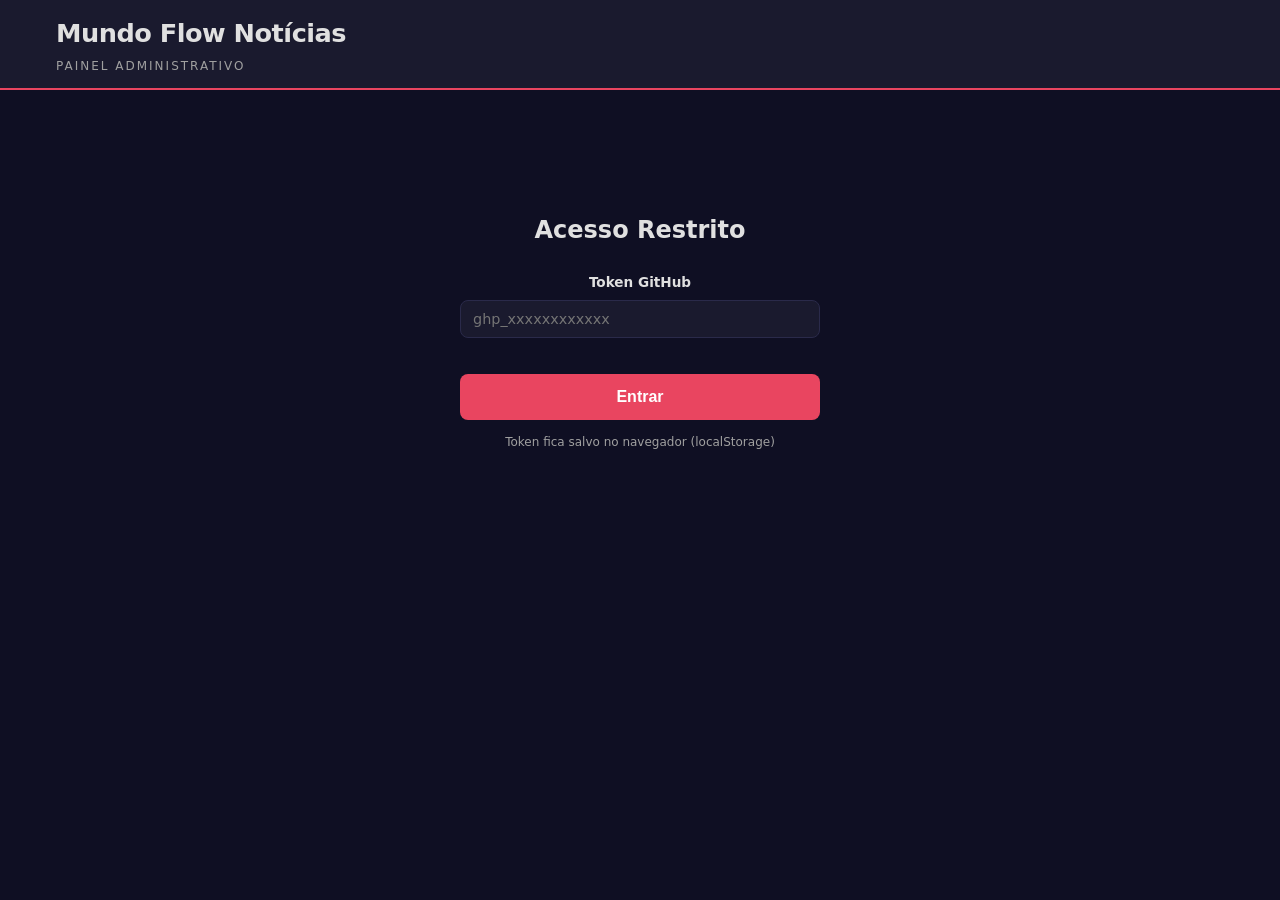
<file: admin.html>
<!DOCTYPE html>
<html lang="pt-BR">
<head>
    <meta charset="UTF-8">
    <meta name="viewport" content="width=device-width, initial-scale=1.0">
    <meta name="robots" content="noindex, nofollow">
    <meta name="google-adsense-account" content="ca-pub-9450350856883249">
    <title>Admin - Mundo Flow Notícias</title>
    <script async src="https://pagead2.googlesyndication.com/pagead/js/adsbygoogle.js?client=ca-pub-9450350856883249"
     crossorigin="anonymous"></script>
    <link rel="stylesheet" href="css/style.css">
    <link rel="icon" type="image/png" href="img/favicon.png">
    <style>
        .admin-container{max-width:900px;margin:0 auto;padding:20px}
        .admin-title{font-size:1.5rem;font-weight:700;margin-bottom:24px;color:var(--accent)}
        .form-group{margin-bottom:16px}
        .form-group label{display:block;font-size:.85rem;font-weight:600;margin-bottom:6px;color:var(--text)}
        .form-group input,.form-group select,.form-group textarea{width:100%;padding:10px 12px;border:1px solid var(--border);border-radius:var(--radius);background:var(--bg-card);color:var(--text);font-size:.9rem;font-family:inherit}
        .form-group input:focus,.form-group select:focus,.form-group textarea:focus{outline:none;border-color:var(--accent)}
        .form-row{display:grid;grid-template-columns:1fr 1fr;gap:16px}
        .form-row-3{display:grid;grid-template-columns:1fr 1fr 1fr;gap:16px}
        .editor-toolbar{display:flex;gap:4px;padding:8px;background:var(--primary-light);border:1px solid var(--border);border-bottom:none;border-radius:var(--radius) var(--radius) 0 0;flex-wrap:wrap}
        .editor-toolbar button{background:var(--bg-card);border:1px solid var(--border);color:var(--text);padding:6px 10px;border-radius:4px;cursor:pointer;font-size:.8rem;font-weight:600}
        .editor-toolbar button:hover{background:var(--accent);color:#fff;border-color:var(--accent)}
        .editor-area{min-height:350px;padding:16px;border:1px solid var(--border);border-radius:0 0 var(--radius) var(--radius);background:var(--bg-card);color:var(--text);font-family:var(--font-serif);font-size:1rem;line-height:1.8;overflow-y:auto}
        .editor-area:focus{outline:none;border-color:var(--accent)}
        .editor-area h2{font-family:var(--font-sans);font-size:1.3rem;font-weight:700;margin:16px 0 8px;color:var(--text)}
        .editor-area h3{font-family:var(--font-sans);font-size:1.1rem;font-weight:600;margin:12px 0 6px}
        .editor-area p{margin-bottom:12px}
        .editor-area blockquote{border-left:3px solid var(--accent);padding:8px 16px;margin:12px 0;background:rgba(233,69,96,.05)}
        .image-upload{border:2px dashed var(--border);border-radius:var(--radius);padding:24px;text-align:center;cursor:pointer;transition:all .2s}
        .image-upload:hover{border-color:var(--accent);background:rgba(233,69,96,.05)}
        .image-upload.has-image{border-style:solid;border-color:var(--accent)}
        .image-upload img{max-width:100%;max-height:300px;border-radius:var(--radius);margin-top:12px}
        .image-upload input[type="file"]{display:none}
        .image-upload p{color:var(--text-muted);font-size:.85rem;margin:0}
        .btn-publish{background:var(--accent);color:#fff;border:none;padding:14px 40px;border-radius:var(--radius);font-size:1rem;font-weight:700;cursor:pointer;width:100%;margin-top:20px;transition:all .2s}
        .btn-publish:hover{opacity:.9;transform:scale(1.01)}
        .btn-publish:disabled{opacity:.5;cursor:not-allowed}
        .btn-secondary{background:var(--primary-light);color:var(--text);border:1px solid var(--border);padding:14px 40px;border-radius:var(--radius);font-size:1rem;font-weight:600;cursor:pointer;width:100%;margin-top:8px}
        .status-msg{padding:12px;border-radius:var(--radius);margin-top:12px;font-size:.9rem;display:none}
        .status-msg.success{display:block;background:rgba(0,212,170,.15);color:#00d4aa;border:1px solid rgba(0,212,170,.3)}
        .status-msg.error{display:block;background:rgba(233,69,96,.15);color:var(--accent);border:1px solid rgba(233,69,96,.3)}
        .status-msg.loading{display:block;background:rgba(255,167,38,.15);color:var(--warning);border:1px solid rgba(255,167,38,.3)}
        .preview-panel{background:var(--bg-card);border:1px solid var(--border);border-radius:var(--radius);padding:20px;margin-top:20px}
        .preview-panel h3{font-size:1rem;margin-bottom:12px;color:var(--accent)}
        .tags-input{display:flex;flex-wrap:wrap;gap:6px;padding:8px;border:1px solid var(--border);border-radius:var(--radius);background:var(--bg-card);min-height:40px;align-items:center}
        .tags-input .tag{background:var(--accent);color:#fff;padding:3px 10px;border-radius:12px;font-size:.75rem;display:flex;align-items:center;gap:4px}
        .tags-input .tag button{background:none;border:none;color:#fff;cursor:pointer;font-size:.9rem;padding:0}
        .tags-input input{border:none;background:none;color:var(--text);font-size:.85rem;flex:1;min-width:100px;outline:none}
        .char-count{font-size:.7rem;color:var(--text-muted);text-align:right;margin-top:2px}
        .admin-login{max-width:400px;margin:100px auto;text-align:center}
        .admin-login h2{margin-bottom:20px}
        .auto-btn{background:var(--accent);color:#fff;border:none;padding:8px 18px;border-radius:var(--radius);font-size:.8rem;font-weight:600;cursor:pointer}
        .auto-btn:hover{opacity:.85}
        .auto-btn.secondary{background:var(--primary-light);color:var(--text);border:1px solid var(--border)}
        .admin-nav{background:var(--primary-light);border-bottom:1px solid var(--border);position:sticky;top:52px;z-index:50}
        .admin-nav ul{display:flex;list-style:none;max-width:900px;margin:0 auto;padding:0}
        .admin-nav a{display:block;padding:12px 20px;font-size:.85rem;font-weight:600;color:var(--text-muted);transition:all .2s;border-bottom:2px solid transparent}
        .admin-nav a:hover,.admin-nav a.active{color:var(--accent);border-bottom-color:var(--accent)}
        .admin-section{display:block;margin-bottom:32px;padding-bottom:24px;border-bottom:2px solid var(--border)}
        .articles-manager{margin-top:32px;border-top:2px solid var(--border);padding-top:24px}
        .manager-header{display:flex;justify-content:space-between;align-items:center;margin-bottom:16px}
        .manager-filter{display:flex;gap:8px;margin-bottom:12px}
        .manager-filter input,.manager-filter select{padding:8px;border:1px solid var(--border);border-radius:var(--radius);background:var(--bg-card);color:var(--text);font-size:.85rem}
        .manager-filter input{flex:1}
        .articles-list{max-height:600px;overflow-y:auto}
        .article-row{display:flex;align-items:center;gap:12px;padding:12px;border:1px solid var(--border);border-radius:var(--radius);margin-bottom:6px;background:var(--bg-card);transition:all .2s}
        .article-row:hover{border-color:var(--accent)}
        .article-row .row-img{width:60px;height:40px;border-radius:4px;object-fit:cover;background:var(--primary-light);flex-shrink:0}
        .article-row .row-info{flex:1;min-width:0}
        .article-row .row-title{font-size:.85rem;font-weight:600;color:var(--text);white-space:nowrap;overflow:hidden;text-overflow:ellipsis}
        .article-row .row-meta{font-size:.7rem;color:var(--text-muted);margin-top:2px}
        .article-row .row-actions{display:flex;gap:4px;flex-shrink:0}
        .article-row .row-actions button{padding:4px 10px;border:1px solid var(--border);border-radius:4px;font-size:.7rem;cursor:pointer;background:var(--bg-card);color:var(--text)}
        .article-row .row-actions button:hover{background:var(--accent);color:#fff;border-color:var(--accent)}
        .article-row .row-actions button.delete:hover{background:#e53e3e}
        .edit-modal{position:fixed;top:0;left:0;right:0;bottom:0;background:rgba(0,0,0,.7);z-index:999;display:flex;align-items:center;justify-content:center;padding:20px}
        .edit-modal-content{background:var(--bg);border:1px solid var(--border);border-radius:var(--radius);padding:24px;max-width:800px;width:100%;max-height:90vh;overflow-y:auto}
        .edit-modal-header{display:flex;justify-content:space-between;align-items:center;margin-bottom:16px}
        .edit-modal-header h3{font-size:1.2rem;color:var(--accent)}
        @media(max-width:768px){.form-row,.form-row-3{grid-template-columns:1fr}.manager-filter{flex-direction:column}.article-row{flex-direction:column;align-items:flex-start}}
    </style>
    <script src="js/adsense.js"></script>
</head>
<body>
    <header class="site-header">
        <div class="container">
            <div class="header-top">
                <a href="index.html" class="logo"><h1>Mundo Flow Notícias</h1><span class="tagline">Painel Administrativo</span></a>
            </div>
        </div>
    </header>

    <!-- Menu Admin -->
    <nav class="admin-nav" id="adminNav" style="display:none">
        <ul>
            <li><a href="#secEditor" class="active">Novo Artigo</a></li>
            <li><a href="#secGestao">Artigos Publicados</a></li>
            <li><a href="automacao.html" style="color:var(--warning)">Automação</a></li>
            <li><a href="index.html" target="_blank" style="color:var(--success)">Ver Site</a></li>
            <li><a href="#" onclick="doLogout()" style="color:var(--accent)">Sair</a></li>
        </ul>
    </nav>

    <!-- Login -->
    <div id="loginScreen" class="admin-container admin-login">
        <h2>Acesso Restrito</h2>
        <div class="form-group">
            <label>Token GitHub</label>
            <input type="password" id="githubToken" placeholder="ghp_xxxxxxxxxxxx">
        </div>
        <button class="btn-publish" onclick="doLogin()">Entrar</button>
        <p style="margin-top:12px;font-size:.75rem;color:var(--text-muted)">Token fica salvo no navegador (localStorage)</p>
    </div>

    <!-- Editor -->
    <div id="editorScreen" class="admin-container" style="display:none">

        <!-- Editor de Artigos -->
        <div class="admin-section" id="secEditor">
        <h1 class="admin-title">Novo Artigo</h1>

        <div class="form-group">
            <label>Titulo</label>
            <input type="text" id="articleTitle" placeholder="Titulo SEO atraente (55-65 caracteres)" maxlength="80" oninput="updateCharCount(this,'titleCount',65)">
            <div class="char-count" id="titleCount">0/65</div>
        </div>

        <div class="form-row">
            <div class="form-group">
                <label>Categoria</label>
                <select id="articleCategory">
                    <option value="politica">Politica</option>
                    <option value="economia">Economia</option>
                    <option value="tecnologia">Tecnologia</option>
                    <option value="seguranca">Seguranca</option>
                    <option value="internacional" selected>Internacional</option>
                    <option value="negocios">Negocios</option>
                    <option value="geral">Geral</option>
                </select>
            </div>
            <div class="form-group">
                <label>Autor</label>
                <select id="articleAuthor">
                    <option value="Renan Meneses">Renan Meneses</option>
                    <option value="Ana Claudia Dantas">Ana Claudia Dantas</option>
                </select>
            </div>
        </div>

        <div class="form-group">
            <label>Resumo (excerpt)</label>
            <input type="text" id="articleExcerpt" placeholder="Resumo provocativo (140-155 caracteres)" maxlength="160" oninput="updateCharCount(this,'excerptCount',155)">
            <div class="char-count" id="excerptCount">0/155</div>
        </div>

        <div class="form-row">
            <div class="form-group">
                <label>Fonte</label>
                <input type="text" id="articleSource" placeholder="Ex: BBC Brasil, InfoMoney">
            </div>
            <div class="form-group">
                <label>Link da fonte</label>
                <input type="url" id="articleSourceUrl" placeholder="https://...">
            </div>
        </div>

        <!-- Imagem -->
        <div class="form-group">
            <label>Imagem de Capa</label>
            <div class="image-upload" id="imageUpload" onclick="document.getElementById('imageFile').click()">
                <input type="file" id="imageFile" accept="image/*" onchange="handleImageUpload(this)">
                <p id="imageLabel">Clique para carregar imagem (JPG, PNG, WebP)</p>
                <img id="imagePreview" style="display:none">
            </div>
            <input type="text" id="imageCredit" placeholder="Credito da imagem (ex: Foto: Reuters)" style="margin-top:8px">
        </div>

        <!-- Tags -->
        <div class="form-group">
            <label>Tags (pressione Enter para adicionar)</label>
            <div class="tags-input" id="tagsContainer" onclick="document.getElementById('tagInput').focus()">
                <input type="text" id="tagInput" placeholder="Adicionar tag..." onkeydown="handleTag(event)">
            </div>
        </div>

        <!-- Editor de Texto -->
        <div class="form-group">
            <label>Conteudo do Artigo</label>
            <div class="editor-toolbar">
                <button onclick="execCmd('bold')" title="Negrito"><b>B</b></button>
                <button onclick="execCmd('italic')" title="Italico"><i>I</i></button>
                <button onclick="execCmd('underline')" title="Sublinhado"><u>U</u></button>
                <button onclick="insertHeading('h2')" title="Subtitulo H2">H2</button>
                <button onclick="insertHeading('h3')" title="Subtitulo H3">H3</button>
                <button onclick="execCmd('insertUnorderedList')" title="Lista">Lista</button>
                <button onclick="execCmd('insertOrderedList')" title="Lista numerada">1. Lista</button>
                <button onclick="insertBlockquote()" title="Citacao">Citacao</button>
                <button onclick="insertLink()" title="Link">Link</button>
                <button onclick="clearFormat()" title="Limpar formatacao">Limpar</button>
            </div>
            <div class="editor-area" id="editorArea" contenteditable="true">
                <h2>Subtitulo aqui</h2>
                <p>Escreva o conteudo do artigo...</p>
            </div>
        </div>

        <button class="btn-publish" id="publishBtn" onclick="publishArticle()">Publicar Artigo</button>
        <button class="btn-secondary" onclick="previewArticle()">Pre-visualizar</button>

        <div class="status-msg" id="statusMsg"></div>

        <!-- Preview -->
        <div class="preview-panel" id="previewPanel" style="display:none">
            <h3>Pre-visualizacao</h3>
            <div id="previewContent" class="article-body"></div>
        </div>

        </div> <!-- /secEditor -->

        <!-- Gestao de Artigos -->
        <div class="admin-section" id="secGestao">
        <div class="articles-manager" id="articlesManager">
            <div class="manager-header">
                <h2 class="admin-title" style="margin-bottom:0">Artigos Publicados</h2>
                <button class="auto-btn secondary" onclick="loadArticlesList()">Atualizar lista</button>
            </div>
            <div class="manager-filter">
                <input type="text" id="filterSearch" placeholder="Buscar artigos..." oninput="filterArticles()">
                <select id="filterCategory" onchange="filterArticles()">
                    <option value="">Todas categorias</option>
                    <option value="politica">Politica</option>
                    <option value="economia">Economia</option>
                    <option value="tecnologia">Tecnologia</option>
                    <option value="seguranca">Seguranca</option>
                    <option value="internacional">Internacional</option>
                    <option value="negocios">Negocios</option>
                    <option value="geral">Geral</option>
                </select>
            </div>
            <div id="articlesList" class="articles-list">
                <p style="color:var(--text-muted);text-align:center;padding:20px">Clique em "Atualizar lista" para carregar</p>
            </div>
        </div>

        </div> <!-- /secGestao -->

        <!-- Modal de Edicao -->
        <div class="edit-modal" id="editModal" style="display:none">
            <div class="edit-modal-content">
                <div class="edit-modal-header">
                    <h3>Editar Artigo</h3>
                    <button onclick="closeEditModal()" style="background:none;border:none;color:var(--text);font-size:1.5rem;cursor:pointer">&times;</button>
                </div>
                <div class="form-group">
                    <label>Titulo</label>
                    <input type="text" id="editTitle">
                </div>
                <div class="form-group">
                    <label>Resumo</label>
                    <input type="text" id="editExcerpt">
                </div>
                <div class="form-row">
                    <div class="form-group">
                        <label>Categoria</label>
                        <select id="editCategory">
                            <option value="politica">Politica</option>
                            <option value="economia">Economia</option>
                            <option value="tecnologia">Tecnologia</option>
                            <option value="seguranca">Seguranca</option>
                            <option value="internacional">Internacional</option>
                            <option value="negocios">Negocios</option>
                            <option value="geral">Geral</option>
                        </select>
                    </div>
                    <div class="form-group">
                        <label>Autor</label>
                        <select id="editAuthor">
                            <option value="Renan Meneses">Renan Meneses</option>
                            <option value="Ana Claudia Dantas">Ana Claudia Dantas</option>
                        </select>
                    </div>
                </div>
                <div class="form-group">
                    <label>Conteudo (HTML)</label>
                    <div class="editor-area" id="editBody" contenteditable="true" style="min-height:200px"></div>
                </div>
                <button class="btn-publish" onclick="saveEditedArticle()">Salvar Alteracoes</button>
                <div class="status-msg" id="editStatus"></div>
            </div>
        </div>
    </div>

    <script>
    // ===== Config =====
    const REPO_OWNER = 'renanmenesesadv';
    const REPO_NAME = 'Portal-Mundo-Flow';
    let githubToken = '';
    let tags = [];
    let imageBase64 = '';
    let imageName = '';

    // ===== Login =====
    function doLogin() {
        const token = document.getElementById('githubToken').value.trim();
        if (!token) return;
        githubToken = token;
        localStorage.setItem('mf_token', token);
        showAdmin();
    }

    function showAdmin() {
        document.getElementById('loginScreen').style.display = 'none';
        document.getElementById('editorScreen').style.display = 'block';
        document.getElementById('adminNav').style.display = 'block';
        loadArticlesList();
    }

    // Auto-login
    const saved = localStorage.getItem('mf_token');
    if (saved) {
        githubToken = saved;
        showAdmin();
    }

    function doLogout() {
        localStorage.removeItem('mf_token');
        location.reload();
    }

    // ===== Char count =====
    function updateCharCount(input, countId, target) {
        const el = document.getElementById(countId);
        const len = input.value.length;
        el.textContent = len + '/' + target;
        el.style.color = len > target ? 'var(--accent)' : 'var(--text-muted)';
    }

    // ===== Tags =====
    function handleTag(e) {
        if (e.key === 'Enter') {
            e.preventDefault();
            const val = e.target.value.trim();
            if (val && !tags.includes(val) && tags.length < 8) {
                tags.push(val);
                renderTags();
            }
            e.target.value = '';
        }
    }

    function removeTag(idx) {
        tags.splice(idx, 1);
        renderTags();
    }

    function renderTags() {
        const container = document.getElementById('tagsContainer');
        const input = document.getElementById('tagInput');
        container.innerHTML = '';
        tags.forEach((t, i) => {
            const span = document.createElement('span');
            span.className = 'tag';
            span.innerHTML = t + ' <button onclick="removeTag(' + i + ')">x</button>';
            container.appendChild(span);
        });
        container.appendChild(input);
    }

    // ===== Image Upload =====
    function handleImageUpload(input) {
        const file = input.files[0];
        if (!file) return;

        const reader = new FileReader();
        reader.onload = function(e) {
            const base64Full = e.target.result;
            imageBase64 = base64Full.split(',')[1];
            imageName = file.name.replace(/[^a-zA-Z0-9.-]/g, '-').toLowerCase();

            document.getElementById('imagePreview').src = base64Full;
            document.getElementById('imagePreview').style.display = 'block';
            document.getElementById('imageLabel').textContent = file.name + ' (' + Math.round(file.size/1024) + ' KB)';
            document.getElementById('imageUpload').classList.add('has-image');
        };
        reader.readAsDataURL(file);
    }

    // ===== Editor =====
    function execCmd(cmd) {
        document.execCommand(cmd, false, null);
        document.getElementById('editorArea').focus();
    }

    function insertHeading(tag) {
        document.execCommand('formatBlock', false, tag);
        document.getElementById('editorArea').focus();
    }

    function insertBlockquote() {
        document.execCommand('formatBlock', false, 'blockquote');
        document.getElementById('editorArea').focus();
    }

    function insertLink() {
        const url = prompt('URL do link:');
        if (url) document.execCommand('createLink', false, url);
    }

    function clearFormat() {
        document.execCommand('removeFormat', false, null);
        document.getElementById('editorArea').focus();
    }

    // Strip inline styles on paste
    document.addEventListener('DOMContentLoaded', function() {
        ['editorArea', 'editBody'].forEach(function(id) {
            var el = document.getElementById(id);
            if (el) el.addEventListener('paste', function(e) {
                e.preventDefault();
                var text = (e.clipboardData || window.clipboardData).getData('text/html');
                if (!text) text = (e.clipboardData || window.clipboardData).getData('text/plain');
                // Strip style attributes, class attributes, and span tags
                text = text.replace(/\s*style="[^"]*"/gi, '');
                text = text.replace(/\s*class="[^"]*"/gi, '');
                text = text.replace(/<span[^>]*>([\s\S]*?)<\/span>/gi, '$1');
                text = text.replace(/<font[^>]*>([\s\S]*?)<\/font>/gi, '$1');
                document.execCommand('insertHTML', false, text);
            });
        });
    });

    // ===== Preview =====
    function previewArticle() {
        const panel = document.getElementById('previewPanel');
        const content = document.getElementById('previewContent');
        const body = document.getElementById('editorArea').innerHTML;
        const title = document.getElementById('articleTitle').value;
        const author = document.getElementById('articleAuthor').value;

        let html = '<h1 style="font-size:1.5rem;margin-bottom:12px">' + title + '</h1>';
        html += '<p style="color:var(--text-muted);font-size:.85rem;margin-bottom:16px">Por ' + author + '</p>';
        if (imageBase64) {
            html += '<figure><img src="data:image/png;base64,' + imageBase64 + '" style="max-width:100%;border-radius:8px"><figcaption>' + (document.getElementById('imageCredit').value || '') + '</figcaption></figure>';
        }
        html += body;

        content.innerHTML = html;
        panel.style.display = 'block';
        panel.scrollIntoView({ behavior: 'smooth' });
    }

    // ===== Publish =====
    async function publishArticle() {
        const btn = document.getElementById('publishBtn');
        const status = document.getElementById('statusMsg');

        const title = document.getElementById('articleTitle').value.trim();
        const excerpt = document.getElementById('articleExcerpt').value.trim();
        const category = document.getElementById('articleCategory').value;
        const author = document.getElementById('articleAuthor').value;
        const source = document.getElementById('articleSource').value.trim();
        const sourceUrl = document.getElementById('articleSourceUrl').value.trim();
        const body = document.getElementById('editorArea').innerHTML;
        const imageCredit = document.getElementById('imageCredit').value.trim();

        if (!title) { showStatus('Preencha o titulo', 'error'); return; }
        if (!body || body.length < 50) { showStatus('Conteudo muito curto', 'error'); return; }

        btn.disabled = true;
        showStatus('Publicando...', 'loading');

        try {
            // 1. Upload image if exists
            let imageUrl = '';
            if (imageBase64) {
                const imgSlug = generateSlug(title) + '-' + Date.now().toString(36) + '.png';
                const imgPath = 'img/articles/' + imgSlug;

                await githubPut(imgPath, imageBase64, 'img: ' + imgSlug);
                imageUrl = 'https://mundoflownoticias.com.br/' + imgPath;
                showStatus('Imagem enviada, salvando artigo...', 'loading');
            }

            // 2. Get existing articles
            const existing = await githubGetFile('data/articles.json');
            let articles = [];
            try { articles = JSON.parse(decodeURIComponent(escape(atob(existing.content.replace(/\n/g, ''))))); } catch(e) { articles = []; }

            // 3. Build article
            const now = new Date().toISOString();
            const slug = generateSlug(title) + '-' + Date.now().toString(36);

            let fullBody = body;
            if (imageUrl && imageCredit) {
                fullBody = '<figure><img src="' + imageUrl + '" alt="' + title.replace(/"/g, '') + '" loading="lazy"><figcaption>' + imageCredit + '</figcaption></figure>' + fullBody;
            }
            fullBody += '<p class="article-attribution"><em>Por ' + author + ' | Com informacoes de ' + (source || 'equipe editorial') + '.</em></p>';

            const article = {
                title, slug, excerpt, body: fullBody, category,
                tags: tags.length > 0 ? tags : [category],
                source: source || 'Mundo Flow Notícias',
                sourceUrl: sourceUrl || '',
                author, date: now, dateModified: now,
                readTime: Math.max(2, Math.ceil(fullBody.replace(/<[^>]*>/g, '').split(/\s+/).length / 200)) + ' min',
                image: imageUrl, imageCredit
            };

            // 4. Add to beginning and save
            articles.unshift(article);
            if (articles.length > 300) articles = articles.slice(0, 300);

            const newContent = btoa(unescape(encodeURIComponent(JSON.stringify(articles, null, 2))));
            await githubPut('data/articles.json', newContent, 'Publicar: ' + title.substring(0, 50), existing.sha);

            showStatus('Artigo publicado com sucesso! Aguarde 1-2 min para aparecer no site.', 'success');
            btn.disabled = false;

        } catch (err) {
            showStatus('Erro: ' + err.message, 'error');
            btn.disabled = false;
        }
    }

    // ===== GitHub API =====
    async function githubGetFile(path) {
        const resp = await fetch('/proxy/github/repos/' + REPO_OWNER + '/' + REPO_NAME + '/contents/' + path, {
            headers: { 'Authorization': 'token ' + githubToken, 'Accept': 'application/vnd.github+json' }
        });
        if (!resp.ok) throw new Error('Falha ao ler ' + path);
        return resp.json();
    }

    async function githubPut(path, content, message, sha) {
        const body = { message, content };
        if (sha) body.sha = sha;

        const resp = await fetch('/proxy/github/repos/' + REPO_OWNER + '/' + REPO_NAME + '/contents/' + path, {
            method: 'PUT',
            headers: { 'Authorization': 'token ' + githubToken, 'Accept': 'application/vnd.github+json', 'Content-Type': 'application/json' },
            body: JSON.stringify(body)
        });
        if (!resp.ok) {
            const err = await resp.json();
            throw new Error(err.message || 'Falha no upload');
        }
        return resp.json();
    }

    // ===== Helpers =====
    function generateSlug(title) {
        return title.toLowerCase()
            .normalize('NFD').replace(/[\u0300-\u036f]/g, '')
            .replace(/[^a-z0-9]+/g, '-').replace(/^-|-$/g, '')
            .substring(0, 60);
    }

    function showStatus(msg, type) {
        const el = document.getElementById('statusMsg');
        el.textContent = msg;
        el.className = 'status-msg ' + type;
    }

    // ===== Articles Manager =====
    let allArticlesData = [];
    let articlesFileSha = '';
    let editingIndex = -1;

    async function loadArticlesList() {
        const list = document.getElementById('articlesList');
        list.innerHTML = '<p style="color:var(--text-muted);text-align:center;padding:20px">Carregando...</p>';

        try {
            const file = await githubGetFile('data/articles.json');
            articlesFileSha = file.sha;
            allArticlesData = JSON.parse(decodeURIComponent(escape(atob(file.content.replace(/\n/g, '')))));
            renderArticlesList(allArticlesData);
        } catch(e) {
            list.innerHTML = '<p style="color:var(--accent);text-align:center;padding:20px">Erro ao carregar artigos</p>';
        }
    }

    function renderArticlesList(articles) {
        const list = document.getElementById('articlesList');
        if (!articles.length) {
            list.innerHTML = '<p style="color:var(--text-muted);text-align:center;padding:20px">Nenhum artigo encontrado</p>';
            return;
        }

        list.innerHTML = articles.map((a, i) => {
            const date = a.date ? new Date(a.date).toLocaleDateString('pt-BR') : '-';
            const imgHtml = a.image ? '<img class="row-img" src="' + a.image + '" alt="">' : '<div class="row-img" style="display:flex;align-items:center;justify-content:center;font-size:1.2rem;color:var(--accent)">&#128240;</div>';
            const realIdx = allArticlesData.indexOf(a);

            return '<div class="article-row">' +
                imgHtml +
                '<div class="row-info">' +
                    '<div class="row-title">' + (a.title || 'Sem titulo') + '</div>' +
                    '<div class="row-meta">' + date + ' | ' + (a.category || 'geral') + ' | ' + (a.author || '?') + ' | ' + (a.source || '') + '</div>' +
                '</div>' +
                '<div class="row-actions">' +
                    '<button onclick="viewArticle(\'' + (a.slug || '') + '\')">Ver</button>' +
                    '<button onclick="editArticle(' + realIdx + ')">Editar</button>' +
                    '<button class="delete" onclick="deleteArticle(' + realIdx + ')">Excluir</button>' +
                '</div>' +
            '</div>';
        }).join('');
    }

    function filterArticles() {
        const search = document.getElementById('filterSearch').value.toLowerCase();
        const cat = document.getElementById('filterCategory').value;

        const filtered = allArticlesData.filter(a => {
            const matchSearch = !search || (a.title || '').toLowerCase().includes(search) || (a.excerpt || '').toLowerCase().includes(search);
            const matchCat = !cat || a.category === cat;
            return matchSearch && matchCat;
        });

        renderArticlesList(filtered);
    }

    function viewArticle(slug) {
        if (slug) window.open('artigo.html?id=' + slug, '_blank');
    }

    function editArticle(idx) {
        editingIndex = idx;
        const a = allArticlesData[idx];
        if (!a) return;

        document.getElementById('editTitle').value = a.title || '';
        document.getElementById('editExcerpt').value = a.excerpt || '';
        document.getElementById('editCategory').value = a.category || 'geral';
        document.getElementById('editAuthor').value = a.author || 'Renan Meneses';

        // Remove figure and attribution from body for editing
        let body = a.body || '';
        body = body.replace(/<figure>.*?<\/figure>/s, '');
        body = body.replace(/<p class="article-attribution">.*?<\/p>/s, '');
        document.getElementById('editBody').innerHTML = body.trim();

        document.getElementById('editModal').style.display = 'flex';
    }

    function closeEditModal() {
        document.getElementById('editModal').style.display = 'none';
        editingIndex = -1;
    }

    async function saveEditedArticle() {
        if (editingIndex < 0) return;
        const statusEl = document.getElementById('editStatus');

        const a = allArticlesData[editingIndex];
        a.title = document.getElementById('editTitle').value.trim();
        a.excerpt = document.getElementById('editExcerpt').value.trim();
        a.category = document.getElementById('editCategory').value;
        a.author = document.getElementById('editAuthor').value;
        a.dateModified = new Date().toISOString();

        // Rebuild body with figure and attribution
        let body = document.getElementById('editBody').innerHTML.trim();
        if (a.image && a.imageCredit) {
            body = '<figure><img src="' + a.image + '" alt="' + a.title.replace(/"/g, '') + '" loading="lazy"><figcaption>' + a.imageCredit + '</figcaption></figure>' + body;
        }
        body += '<p class="article-attribution"><em>Por ' + a.author + ' | Com informacoes de ' + (a.source || 'equipe editorial') + '.</em></p>';
        a.body = body;

        statusEl.textContent = 'Salvando...';
        statusEl.className = 'status-msg loading';

        try {
            const newContent = btoa(unescape(encodeURIComponent(JSON.stringify(allArticlesData, null, 2))));
            await githubPut('data/articles.json', newContent, 'Editar: ' + a.title.substring(0, 50), articlesFileSha);

            // Update sha
            const file = await githubGetFile('data/articles.json');
            articlesFileSha = file.sha;

            statusEl.textContent = 'Artigo atualizado!';
            statusEl.className = 'status-msg success';
            renderArticlesList(allArticlesData);

            setTimeout(() => closeEditModal(), 1500);
        } catch(e) {
            statusEl.textContent = 'Erro: ' + e.message;
            statusEl.className = 'status-msg error';
        }
    }

    async function deleteArticle(idx) {
        const a = allArticlesData[idx];
        if (!a) return;
        if (!confirm('Excluir "' + a.title + '"?\n\nEsta acao nao pode ser desfeita.')) return;

        allArticlesData.splice(idx, 1);

        try {
            const newContent = btoa(unescape(encodeURIComponent(JSON.stringify(allArticlesData, null, 2))));
            await githubPut('data/articles.json', newContent, 'Excluir: ' + a.title.substring(0, 50), articlesFileSha);

            const file = await githubGetFile('data/articles.json');
            articlesFileSha = file.sha;

            renderArticlesList(allArticlesData);
            showStatus('Artigo excluido', 'success');
        } catch(e) {
            showStatus('Erro ao excluir: ' + e.message, 'error');
            loadArticlesList();
        }
    }
    </script>
</body>
</html>
</file>
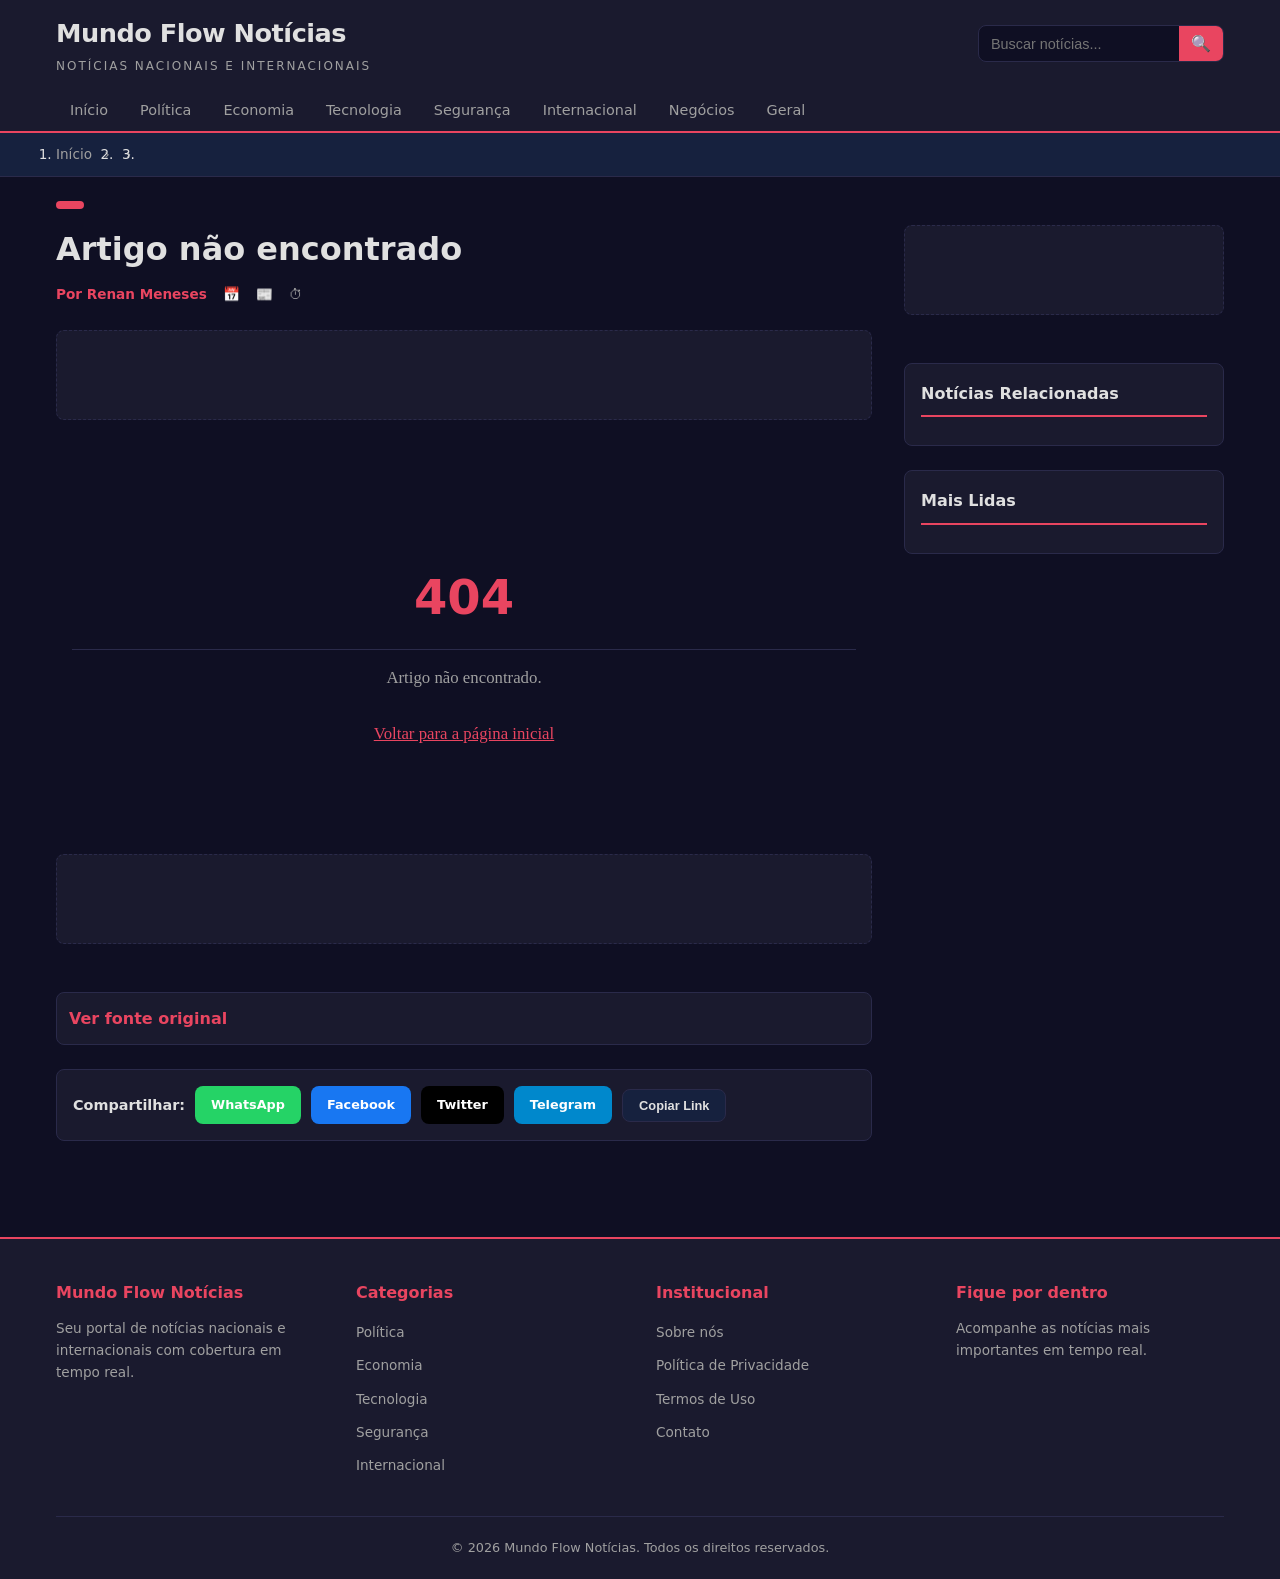
<file: artigo.html>
<!DOCTYPE html>
<html lang="pt-BR">
<head>
    <meta charset="UTF-8">
    <meta name="viewport" content="width=device-width, initial-scale=1.0">
    <meta name="robots" content="index, follow, max-image-preview:large">
    <meta name="googlebot" content="index, follow">
        <meta name="google-adsense-account" content="ca-pub-9450350856883249">

    <!-- Dynamic meta tags set by JS -->
    <meta name="description" id="metaDescription" content="">
    <meta name="keywords" id="metaKeywords" content="">
    <link rel="canonical" id="canonicalLink" href="">

    <!-- Open Graph -->
    <meta property="og:type" content="article">
    <meta property="og:title" id="ogTitle" content="">
    <meta property="og:description" id="ogDescription" content="">
    <meta property="og:url" id="ogUrl" content="">
    <meta property="og:image" id="ogImage" content="">
    <meta property="og:site_name" content="Mundo Flow Notícias">
    <meta property="og:locale" content="pt_BR">
    <meta property="article:published_time" id="ogPublished" content="">
    <meta property="article:section" id="ogSection" content="">

    <!-- Twitter Card -->
    <meta name="twitter:card" content="summary_large_image">
    <meta name="twitter:title" id="twTitle" content="">
    <meta name="twitter:description" id="twDescription" content="">
    <meta name="twitter:image" id="twImage" content="">

    <title id="pageTitle">Mundo Flow Notícias</title>

    <script async src="https://pagead2.googlesyndication.com/pagead/js/adsbygoogle.js?client=ca-pub-9450350856883249" crossorigin="anonymous"></script>
    

    <!-- Article Schema - injected by JS -->
    <script type="application/ld+json" id="articleSchema"></script>

    <link rel="stylesheet" href="css/style.css">
    <link rel="icon" type="image/png" href="img/favicon.png">
    <script src="js/adsense.js"></script>
</head>
<body>
    <!-- Header -->
    <header class="site-header">
        <div class="container">
            <div class="header-top">
                <a href="index.html" class="logo">
                    <h1>Mundo Flow Notícias</h1>
                    <span class="tagline">Notícias Nacionais e Internacionais</span>
                </a>
                <div class="header-actions">
                    <div class="search-box">
                        <input type="text" id="searchInput" placeholder="Buscar notícias..." aria-label="Buscar notícias">
                        <button id="searchBtn" aria-label="Buscar">&#128269;</button>
                    </div>
                    <button class="menu-toggle" id="menuToggle" aria-label="Menu">&#9776;</button>
                </div>
            </div>
            <nav class="main-nav" id="mainNav" aria-label="Navegação principal">
                <ul>
                    <li><a href="index.html">Início</a></li>
                    <li><a href="categoria.html?cat=politica">Política</a></li>
                    <li><a href="categoria.html?cat=economia">Economia</a></li>
                    <li><a href="categoria.html?cat=tecnologia">Tecnologia</a></li>
                    <li><a href="categoria.html?cat=seguranca">Segurança</a></li>
                    <li><a href="categoria.html?cat=internacional">Internacional</a></li>
                    <li><a href="categoria.html?cat=negocios">Negócios</a></li>
                    <li><a href="categoria.html?cat=geral">Geral</a></li>
                </ul>
            </nav>
        </div>
    </header>

    <!-- Breadcrumb -->
    <nav class="breadcrumb" aria-label="Breadcrumb">
        <div class="container">
            <ol itemscope itemtype="https://schema.org/BreadcrumbList">
                <li itemprop="itemListElement" itemscope itemtype="https://schema.org/ListItem">
                    <a itemprop="item" href="index.html"><span itemprop="name">Início</span></a>
                    <meta itemprop="position" content="1">
                </li>
                <li itemprop="itemListElement" itemscope itemtype="https://schema.org/ListItem" id="breadcrumbCategory">
                    <a itemprop="item" href="#"><span itemprop="name" id="breadcrumbCatName"></span></a>
                    <meta itemprop="position" content="2">
                </li>
                <li itemprop="itemListElement" itemscope itemtype="https://schema.org/ListItem">
                    <span itemprop="name" id="breadcrumbTitle"></span>
                    <meta itemprop="position" content="3">
                </li>
            </ol>
        </div>
    </nav>

    <!-- Article Content -->
    <main class="container article-page">
        <div class="article-layout">
            <article class="article-content" id="articleContent" itemscope itemtype="https://schema.org/NewsArticle">
                <header class="article-header">
                    <span class="article-category" id="articleCategory" itemprop="articleSection"></span>
                    <h1 class="article-title" id="articleTitle" itemprop="headline"></h1>
                    <div class="article-meta">
                        <span class="article-author" id="articleAuthor" itemprop="author" itemscope itemtype="https://schema.org/Person"><span itemprop="name" id="authorName">Renan Meneses</span></span>
                        <time id="articleDate" itemprop="datePublished" datetime=""></time>
                        <span class="article-source" id="articleSource"></span>
                        <span class="article-read-time" id="articleReadTime"></span>
                    </div>
                </header>

                <!-- Ad before content -->
                <div class="ad-container ad-in-article">
<ins class="adsbygoogle"
                        style="display:block; text-align:center;"
                        data-ad-layout="in-article"
                        data-ad-format="fluid"
                        data-ad-client="ca-pub-9450350856883249"
                        data-ad-slot="auto"></ins> <script>(adsbygoogle = window.adsbygoogle || []).push({});</script>
</div>

                <div class="article-body" id="articleBody" itemprop="articleBody">
                </div>

                <!-- Ad after content -->
                <div class="ad-container ad-in-article">
<ins class="adsbygoogle"
                        style="display:block; text-align:center;"
                        data-ad-layout="in-article"
                        data-ad-format="fluid"
                        data-ad-client="ca-pub-9450350856883249"
                        data-ad-slot="auto"></ins> <script>(adsbygoogle = window.adsbygoogle || []).push({});</script>
</div>

                <!-- Tags -->
                <div class="article-tags" id="articleTags">
                </div>

                <!-- Source Link -->
                <div class="article-source-link">
                    <a id="originalSourceLink" href="#" target="_blank" rel="noopener noreferrer nofollow">Ver fonte original</a>
                </div>

                <!-- Share Buttons -->
                <div class="share-buttons">
                    <span>Compartilhar:</span>
                    <a id="shareWhatsapp" href="#" target="_blank" rel="noopener" class="share-btn whatsapp" aria-label="Compartilhar no WhatsApp">WhatsApp</a>
                    <a id="shareFacebook" href="#" target="_blank" rel="noopener" class="share-btn facebook" aria-label="Compartilhar no Facebook">Facebook</a>
                    <a id="shareTwitter" href="#" target="_blank" rel="noopener" class="share-btn twitter" aria-label="Compartilhar no Twitter">Twitter</a>
                    <a id="shareTelegram" href="#" target="_blank" rel="noopener" class="share-btn telegram" aria-label="Compartilhar no Telegram">Telegram</a>
                    <button id="copyLink" class="share-btn copy" aria-label="Copiar link">Copiar Link</button>
                </div>
            </article>

            <!-- Sidebar -->
            <aside class="article-sidebar">
                <!-- Ad Sidebar -->
                <div class="ad-container">
<ins class="adsbygoogle"
                        style="display:block"
                        data-ad-client="ca-pub-9450350856883249"
                        data-ad-slot="auto"
                        data-ad-format="auto"
                        data-full-width-responsive="true"></ins> <script>(adsbygoogle = window.adsbygoogle || []).push({});</script>
</div>

                <!-- Related Articles -->
                <div class="sidebar-widget">
                    <h3>Notícias Relacionadas</h3>
                    <div id="relatedArticles" class="related-list">
                    </div>
                </div>

                <!-- Popular Articles -->
                <div class="sidebar-widget">
                    <h3>Mais Lidas</h3>
                    <div id="popularArticles" class="related-list">
                    </div>
                </div>
            </aside>
        </div>
    </main>

    <!-- Footer -->
    <footer class="site-footer">
        <div class="container">
            <div class="footer-grid">
                <div class="footer-col">
                    <h3>Mundo Flow Notícias</h3>
                    <p>Seu portal de notícias nacionais e internacionais com cobertura em tempo real.</p>
                </div>
                <div class="footer-col">
                    <h3>Categorias</h3>
                    <ul>
                        <li><a href="categoria.html?cat=politica">Política</a></li>
                        <li><a href="categoria.html?cat=economia">Economia</a></li>
                        <li><a href="categoria.html?cat=tecnologia">Tecnologia</a></li>
                        <li><a href="categoria.html?cat=seguranca">Segurança</a></li>
                        <li><a href="categoria.html?cat=internacional">Internacional</a></li>
                    </ul>
                </div>
                <div class="footer-col">
                    <h3>Institucional</h3>
                    <ul>
                        <li><a href="sobre.html">Sobre nós</a></li>
                        <li><a href="politica-privacidade.html">Política de Privacidade</a></li>
                        <li><a href="termos-de-uso.html">Termos de Uso</a></li>
                        <li><a href="contato.html">Contato</a></li>
                    </ul>
                </div>
                <div class="footer-col">
                    <h3>Fique por dentro</h3>
                    <p>Acompanhe as notícias mais importantes em tempo real.</p>
                </div>
            </div>
            <div class="footer-bottom">
                <p>&copy; <span id="currentYear"></span> Mundo Flow Notícias. Todos os direitos reservados.</p>
            </div>
        </div>
    </footer>

    <script src="js/article.js"></script>
</body>
</html>
</file>
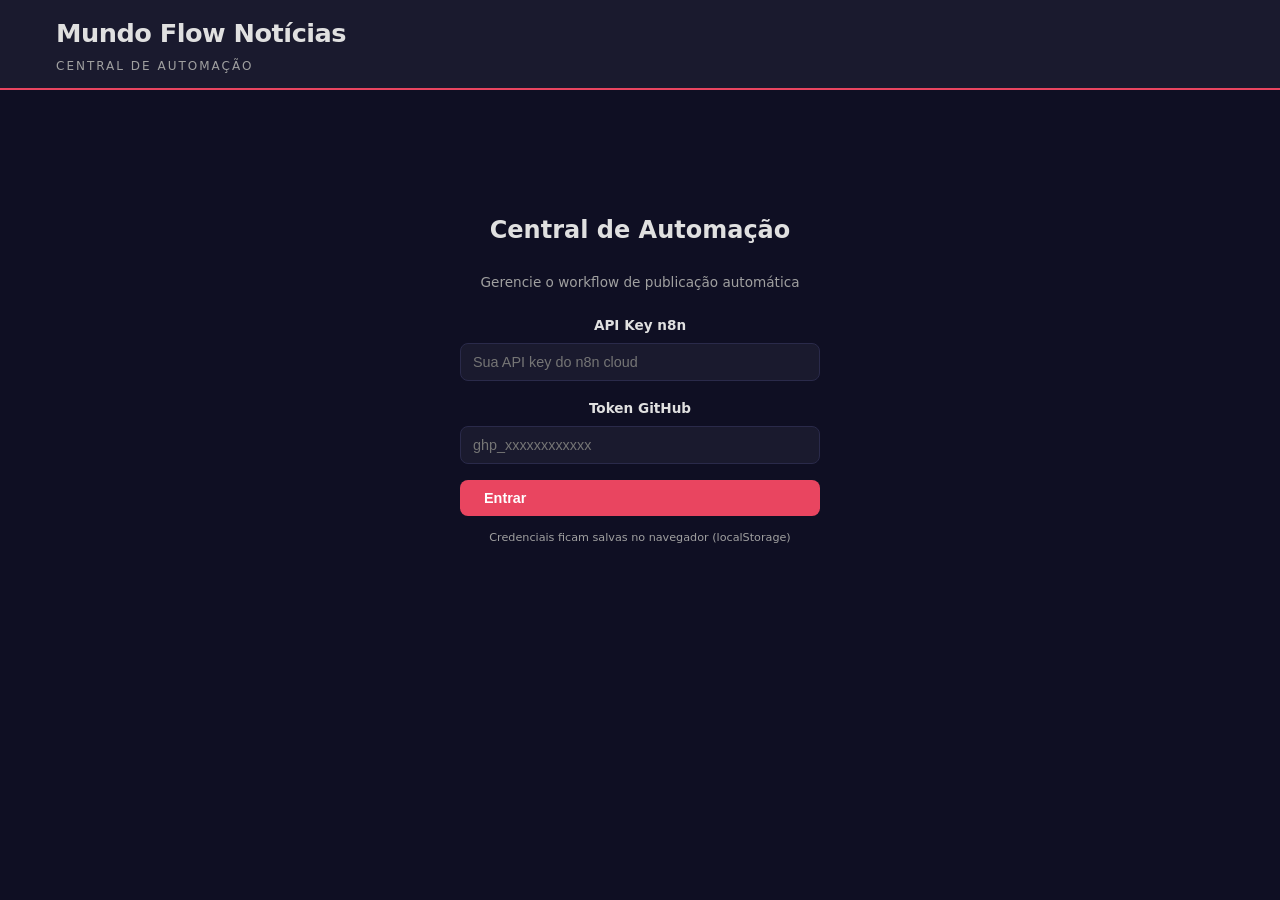
<file: automacao.html>
<!DOCTYPE html>
<html lang="pt-BR">
<head>
    <meta charset="UTF-8">
    <meta name="viewport" content="width=device-width, initial-scale=1.0">
    <meta name="robots" content="noindex, nofollow">
    <title>Automação - Mundo Flow Notícias</title>
    <link rel="stylesheet" href="css/style.css">
    <link rel="icon" type="image/png" href="img/favicon.png">
    <style>
        .auto-container{max-width:960px;margin:0 auto;padding:20px}
        .auto-title{font-size:1.5rem;font-weight:700;margin-bottom:24px;color:var(--accent)}

        /* Cards de status */
        .status-grid{display:grid;grid-template-columns:repeat(auto-fit,minmax(200px,1fr));gap:16px;margin-bottom:24px}
        .status-card{background:var(--bg-card);border:1px solid var(--border);border-radius:var(--radius);padding:20px;text-align:center}
        .status-card .card-value{font-size:2rem;font-weight:800;color:var(--accent)}
        .status-card .card-label{font-size:.75rem;color:var(--text-muted);margin-top:4px}
        .status-card.active .card-value{color:var(--success)}
        .status-card.paused .card-value{color:var(--warning)}
        .status-card.error .card-value{color:var(--accent)}

        /* Seções */
        .auto-section{background:var(--bg-card);border:1px solid var(--border);border-radius:var(--radius);padding:24px;margin-bottom:20px}
        .auto-section h2{font-size:1.1rem;font-weight:700;margin-bottom:16px;color:var(--text);display:flex;align-items:center;gap:8px}
        .auto-section h2 .icon{font-size:1.3rem}

        /* Botões */
        .btn{padding:10px 24px;border:none;border-radius:var(--radius);font-size:.9rem;font-weight:700;cursor:pointer;transition:all .2s;display:inline-flex;align-items:center;gap:8px}
        .btn:hover{opacity:.9;transform:scale(1.01)}
        .btn:disabled{opacity:.4;cursor:not-allowed;transform:none}
        .btn-primary{background:var(--accent);color:#fff}
        .btn-success{background:var(--success);color:#fff}
        .btn-warning{background:var(--warning);color:#111}
        .btn-secondary{background:var(--primary-light);color:var(--text);border:1px solid var(--border)}
        .btn-sm{padding:6px 14px;font-size:.75rem}
        .btn-group{display:flex;gap:8px;flex-wrap:wrap;margin-top:12px}

        /* Workflow toggle */
        .workflow-status{display:flex;align-items:center;justify-content:space-between;padding:16px;background:var(--primary-light);border-radius:var(--radius);margin-bottom:16px}
        .workflow-status .ws-info{display:flex;align-items:center;gap:12px}
        .ws-dot{width:12px;height:12px;border-radius:50%;flex-shrink:0}
        .ws-dot.active{background:var(--success);box-shadow:0 0 8px rgba(0,212,170,.5)}
        .ws-dot.inactive{background:var(--text-muted)}
        .ws-name{font-weight:700;font-size:.95rem}
        .ws-detail{font-size:.75rem;color:var(--text-muted)}

        /* Tabela de execuções */
        .exec-table{width:100%;border-collapse:collapse;font-size:.85rem}
        .exec-table th{text-align:left;padding:10px 12px;border-bottom:2px solid var(--border);font-size:.75rem;color:var(--text-muted);text-transform:uppercase}
        .exec-table td{padding:10px 12px;border-bottom:1px solid var(--border)}
        .exec-table tr:hover{background:var(--primary-light)}
        .badge{padding:3px 10px;border-radius:12px;font-size:.7rem;font-weight:700}
        .badge-success{background:rgba(0,212,170,.15);color:var(--success)}
        .badge-error{background:rgba(233,69,96,.15);color:var(--accent)}
        .badge-running{background:rgba(255,167,38,.15);color:var(--warning)}
        .badge-waiting{background:rgba(150,150,150,.15);color:var(--text-muted)}

        /* Feed list */
        .feed-list{display:grid;gap:8px}
        .feed-item{display:flex;align-items:center;gap:10px;padding:10px 14px;background:var(--primary-light);border-radius:var(--radius);font-size:.85rem}
        .feed-item .feed-source{font-weight:700;min-width:100px}
        .feed-item .feed-cat{font-size:.7rem;padding:2px 8px;border-radius:10px;background:var(--accent);color:#fff}
        .feed-item .feed-url{font-size:.75rem;color:var(--text-muted);overflow:hidden;text-overflow:ellipsis;white-space:nowrap;flex:1}

        /* Login */
        .auto-login{max-width:400px;margin:100px auto;text-align:center}
        .auto-login h2{margin-bottom:20px}
        .form-group{margin-bottom:16px}
        .form-group label{display:block;font-size:.85rem;font-weight:600;margin-bottom:6px;color:var(--text)}
        .form-group input{width:100%;padding:10px 12px;border:1px solid var(--border);border-radius:var(--radius);background:var(--bg-card);color:var(--text);font-size:.9rem}
        .form-group input:focus{outline:none;border-color:var(--accent)}

        /* Status msg */
        .status-msg{padding:12px;border-radius:var(--radius);margin-top:12px;font-size:.9rem;display:none}
        .status-msg.success{display:block;background:rgba(0,212,170,.15);color:#00d4aa;border:1px solid rgba(0,212,170,.3)}
        .status-msg.error{display:block;background:rgba(233,69,96,.15);color:var(--accent);border:1px solid rgba(233,69,96,.3)}
        .status-msg.loading{display:block;background:rgba(255,167,38,.15);color:var(--warning);border:1px solid rgba(255,167,38,.3)}

        /* Log console */
        .log-console{background:#1a1a2e;border-radius:var(--radius);padding:16px;max-height:300px;overflow-y:auto;font-family:monospace;font-size:.8rem;color:#a0ffa0;line-height:1.6}
        .log-console .log-error{color:#ff6b6b}
        .log-console .log-warn{color:#ffd93d}
        .log-console .log-info{color:#6bcbff}

        /* Nav */
        .auto-nav{background:var(--primary-light);border-bottom:1px solid var(--border);position:sticky;top:52px;z-index:50}
        .auto-nav ul{display:flex;list-style:none;max-width:960px;margin:0 auto;padding:0}
        .auto-nav a{display:block;padding:12px 20px;font-size:.85rem;font-weight:600;color:var(--text-muted);border-bottom:2px solid transparent;transition:all .2s}
        .auto-nav a:hover,.auto-nav a.active{color:var(--accent);border-bottom-color:var(--accent)}

        /* Responsive */
        @media(max-width:768px){.status-grid{grid-template-columns:1fr 1fr}.exec-table{font-size:.75rem}.auto-nav a{padding:10px 12px;font-size:.8rem}}
    </style>
</head>
<body>
    <header class="site-header">
        <div class="container">
            <div class="header-top">
                <a href="index.html" class="logo"><h1>Mundo Flow Notícias</h1><span class="tagline">Central de Automação</span></a>
            </div>
        </div>
    </header>

    <nav class="auto-nav" id="autoNav" style="display:none">
        <ul>
            <li><a href="#secDashboard" class="active">Dashboard</a></li>
            <li><a href="#secExecucoes">Execuções</a></li>
            <li><a href="#secFeeds">Feeds RSS</a></li>
            <li><a href="#secLogs">Logs</a></li>
            <li><a href="admin.html">Editor</a></li>
            <li><a href="index.html" target="_blank" style="color:var(--success)">Ver Site</a></li>
        </ul>
    </nav>

    <!-- Login -->
    <div id="loginScreen" class="auto-container auto-login">
        <h2>Central de Automação</h2>
        <p style="color:var(--text-muted);font-size:.85rem;margin-bottom:20px">Gerencie o workflow de publicação automática</p>
        <div class="form-group">
            <label>API Key n8n</label>
            <input type="password" id="n8nApiKey" placeholder="Sua API key do n8n cloud">
        </div>
        <div class="form-group">
            <label>Token GitHub</label>
            <input type="password" id="githubToken" placeholder="ghp_xxxxxxxxxxxx">
        </div>
        <button class="btn btn-primary" style="width:100%" onclick="doLogin()">Entrar</button>
        <p style="margin-top:12px;font-size:.7rem;color:var(--text-muted)">Credenciais ficam salvas no navegador (localStorage)</p>
    </div>

    <!-- Dashboard -->
    <div id="mainScreen" class="auto-container" style="display:none">

        <!-- Dashboard -->
        <div id="secDashboard">
            <h1 class="auto-title">Dashboard de Automação</h1>

            <!-- Status Cards -->
            <div class="status-grid">
                <div class="status-card" id="cardWorkflow">
                    <div class="card-value" id="workflowStatusText">--</div>
                    <div class="card-label">Status do Workflow</div>
                </div>
                <div class="status-card">
                    <div class="card-value" id="totalArticles">--</div>
                    <div class="card-label">Artigos Publicados</div>
                </div>
                <div class="status-card">
                    <div class="card-value" id="todayArticles">--</div>
                    <div class="card-label">Artigos Hoje</div>
                </div>
                <div class="status-card">
                    <div class="card-value" id="lastRun">--</div>
                    <div class="card-label">Última Execução</div>
                </div>
            </div>

            <!-- Workflow Control -->
            <div class="auto-section">
                <h2><span class="icon">&#9881;</span> Controle do Workflow</h2>

                <div class="workflow-status" id="workflowPanel">
                    <div class="ws-info">
                        <div class="ws-dot inactive" id="wsDot"></div>
                        <div>
                            <div class="ws-name" id="wsName">Mundo Flow - Auto Publisher v3</div>
                            <div class="ws-detail" id="wsDetail">Carregando...</div>
                        </div>
                    </div>
                    <div class="btn-group" style="margin-top:0">
                        <button class="btn btn-success btn-sm" id="btnActivate" onclick="toggleWorkflow(true)" disabled>Ativar</button>
                        <button class="btn btn-warning btn-sm" id="btnDeactivate" onclick="toggleWorkflow(false)" disabled>Pausar</button>
                    </div>
                </div>

                <div class="btn-group">
                    <button class="btn btn-primary" id="btnTrigger" onclick="triggerWorkflow()">&#9654; Executar Agora</button>
                    <button class="btn btn-secondary" onclick="refreshDashboard()">&#8635; Atualizar Dashboard</button>
                    <button class="btn btn-secondary" onclick="triggerDeploy()">&#128640; Forçar Deploy</button>
                </div>

                <div class="status-msg" id="actionStatus"></div>
            </div>
        </div>

        <!-- Execuções -->
        <div id="secExecucoes">
            <div class="auto-section">
                <h2><span class="icon">&#128196;</span> Histórico de Execuções</h2>
                <button class="btn btn-secondary btn-sm" onclick="loadExecutions()" style="margin-bottom:12px">Atualizar</button>
                <div style="overflow-x:auto">
                    <table class="exec-table">
                        <thead>
                            <tr>
                                <th>ID</th>
                                <th>Status</th>
                                <th>Início</th>
                                <th>Duração</th>
                                <th>Modo</th>
                            </tr>
                        </thead>
                        <tbody id="execTableBody">
                            <tr><td colspan="5" style="text-align:center;color:var(--text-muted)">Carregando...</td></tr>
                        </tbody>
                    </table>
                </div>
            </div>
        </div>

        <!-- Feeds RSS -->
        <div id="secFeeds">
            <div class="auto-section">
                <h2><span class="icon">&#128225;</span> Feeds RSS Configurados</h2>
                <p style="font-size:.8rem;color:var(--text-muted);margin-bottom:12px">Fontes de notícias que alimentam o workflow automático</p>
                <div class="feed-list" id="feedList"></div>
            </div>
        </div>

        <!-- Logs -->
        <div id="secLogs">
            <div class="auto-section">
                <h2><span class="icon">&#128187;</span> Log de Atividades</h2>
                <div class="btn-group" style="margin-bottom:12px;margin-top:0">
                    <button class="btn btn-secondary btn-sm" onclick="clearLogs()">Limpar</button>
                </div>
                <div class="log-console" id="logConsole">
                    <div class="log-info">[Sistema] Central de automação iniciada</div>
                </div>
            </div>
        </div>

    </div>

    <script>
    // ===== Config =====
    const N8N_BASE = '/proxy/n8n';
    const GITHUB_OWNER = 'renanmenesesadv';
    const GITHUB_REPO = 'Portal-Mundo-Flow';
    const FEEDS = [
        { source: 'Metrópoles', category: 'geral', url: 'metropoles.com/feed' },
        { source: 'Poder360', category: 'política', url: 'poder360.com.br/feed' },
        { source: 'BBC Brasil', category: 'internacional', url: 'bbci.co.uk/portuguese/rss.xml' },
        { source: 'NY Times', category: 'internacional', url: 'nytimes.com/.../World.xml' },
        { source: 'InfoMoney', category: 'economia', url: 'infomoney.com.br/feed' },
        { source: 'JOTA', category: 'política', url: 'jota.info/feed' },
        { source: 'BBC World', category: 'internacional', url: 'bbci.co.uk/news/world/rss.xml' },
        { source: 'CNN Brasil', category: 'geral', url: 'cnnbrasil.com.br/feed' },
        { source: 'Exame', category: 'negócios', url: 'exame.com/feed' }
    ];

    let n8nKey = '';
    let githubToken = '';
    let workflowId = '';

    // ===== Login =====
    function doLogin() {
        const key = document.getElementById('n8nApiKey').value.trim();
        const token = document.getElementById('githubToken').value.trim();
        if (!key || !token) { alert('Preencha ambos os campos'); return; }
        n8nKey = key;
        githubToken = token;
        localStorage.setItem('mf_n8n_key', key);
        localStorage.setItem('mf_token', token);
        showDashboard();
    }

    function showDashboard() {
        document.getElementById('loginScreen').style.display = 'none';
        document.getElementById('mainScreen').style.display = 'block';
        document.getElementById('autoNav').style.display = 'block';
        renderFeeds();
        refreshDashboard();
    }

    // Auto-login
    (function() {
        const k = localStorage.getItem('mf_n8n_key');
        const t = localStorage.getItem('mf_token');
        if (k && t) { n8nKey = k; githubToken = t; showDashboard(); }
    })();

    // ===== n8n API =====
    async function n8nFetch(path, opts = {}) {
        const resp = await fetch(N8N_BASE + path, {
            ...opts,
            headers: {
                'X-N8N-API-KEY': n8nKey,
                'Content-Type': 'application/json',
                ...(opts.headers || {})
            }
        });
        if (!resp.ok) throw new Error(`n8n API ${resp.status}: ${resp.statusText}`);
        return resp.json();
    }

    // ===== Dashboard =====
    async function refreshDashboard() {
        addLog('info', 'Atualizando dashboard...');

        // Load workflow
        try {
            const workflows = await n8nFetch('/api/v1/workflows?limit=50');
            const wf = (workflows.data || []).find(w =>
                w.name.toLowerCase().includes('mundo') ||
                w.name.toLowerCase().includes('flow') ||
                w.name.toLowerCase().includes('publisher')
            );

            if (wf) {
                workflowId = wf.id;
                const isActive = wf.active;
                document.getElementById('wsName').textContent = wf.name;
                document.getElementById('wsDetail').textContent = `ID: ${wf.id} | ${isActive ? 'Ativo - rodando a cada 2h' : 'Pausado'}`;
                document.getElementById('wsDot').className = 'ws-dot ' + (isActive ? 'active' : 'inactive');
                document.getElementById('workflowStatusText').textContent = isActive ? 'Ativo' : 'Pausado';
                document.getElementById('cardWorkflow').className = 'status-card ' + (isActive ? 'active' : 'paused');
                document.getElementById('btnActivate').disabled = isActive;
                document.getElementById('btnDeactivate').disabled = !isActive;
                document.getElementById('btnTrigger').disabled = false;
                addLog('info', `Workflow "${wf.name}" encontrado (${isActive ? 'ativo' : 'pausado'})`);
            } else {
                document.getElementById('wsDetail').textContent = 'Workflow não encontrado no n8n';
                document.getElementById('workflowStatusText').textContent = 'N/A';
                addLog('error', 'Workflow do portal não encontrado no n8n');
            }
        } catch (e) {
            document.getElementById('wsDetail').textContent = 'Erro ao conectar: ' + e.message;
            document.getElementById('workflowStatusText').textContent = 'Erro';
            document.getElementById('cardWorkflow').className = 'status-card error';
            addLog('error', 'Falha ao conectar n8n: ' + e.message);
        }

        // Load articles stats
        try {
            const resp = await fetch('https://raw.githubusercontent.com/' + GITHUB_OWNER + '/' + GITHUB_REPO + '/main/data/articles.json?t=' + Date.now(), { cache: 'no-store' });
            const articles = await resp.json();
            const today = new Date().toISOString().substring(0, 10);
            const todayCount = articles.filter(a => (a.date || '').substring(0, 10) === today).length;

            document.getElementById('totalArticles').textContent = articles.length;
            document.getElementById('todayArticles').textContent = todayCount;
            addLog('info', `${articles.length} artigos no total, ${todayCount} de hoje`);
        } catch (e) {
            addLog('warn', 'Não foi possível carregar estatísticas de artigos');
        }

        // Load executions
        loadExecutions();
    }

    // ===== Workflow Controls =====
    async function toggleWorkflow(activate) {
        if (!workflowId) { showAction('Workflow não encontrado', 'error'); return; }
        showAction(activate ? 'Ativando...' : 'Pausando...', 'loading');

        try {
            if (activate) {
                await n8nFetch('/api/v1/workflows/' + workflowId + '/activate', { method: 'POST' });
            } else {
                await n8nFetch('/api/v1/workflows/' + workflowId + '/deactivate', { method: 'POST' });
            }
            showAction(activate ? 'Workflow ativado!' : 'Workflow pausado!', 'success');
            addLog('info', activate ? 'Workflow ATIVADO' : 'Workflow PAUSADO');
            setTimeout(refreshDashboard, 1000);
        } catch (e) {
            showAction('Erro: ' + e.message, 'error');
            addLog('error', 'Falha ao alterar workflow: ' + e.message);
        }
    }

    async function triggerWorkflow() {
        if (!workflowId) { showAction('Workflow não encontrado', 'error'); return; }
        showAction('Executando workflow...', 'loading');
        document.getElementById('btnTrigger').disabled = true;

        try {
            const result = await n8nFetch('/api/v1/workflows/' + workflowId + '/run', { method: 'POST', body: '{}' });
            showAction('Workflow disparado! Execução em andamento...', 'success');
            addLog('info', 'Workflow disparado manualmente (ID execução: ' + (result.data?.id || 'N/A') + ')');
            setTimeout(() => {
                document.getElementById('btnTrigger').disabled = false;
                loadExecutions();
            }, 5000);
        } catch (e) {
            // Fallback: tentar via webhook test
            try {
                await n8nFetch('/api/v1/executions', {
                    method: 'POST',
                    body: JSON.stringify({ workflowId: workflowId })
                });
                showAction('Workflow disparado via execução!', 'success');
                addLog('info', 'Workflow disparado (fallback)');
            } catch (e2) {
                showAction('Erro ao disparar: ' + e.message, 'error');
                addLog('error', 'Falha ao disparar workflow: ' + e.message);
            }
            document.getElementById('btnTrigger').disabled = false;
        }
    }

    async function triggerDeploy() {
        showAction('Disparando deploy no VPS...', 'loading');
        addLog('info', 'Disparando deploy manual no VPS...');

        try {
            const resp = await fetch('/deploy-trigger', { method: 'POST' });
            if (resp.ok) {
                showAction('Deploy disparado com sucesso!', 'success');
                addLog('info', 'Deploy concluído no VPS');
            } else {
                throw new Error('Status ' + resp.status);
            }
        } catch (e) {
            showAction('Deploy via GitHub Actions... (push necessário)', 'loading');
            addLog('warn', 'Deploy direto não disponível. Use git push para disparar via GitHub Actions.');
            setTimeout(() => showAction('Para deploy, faça um push no GitHub ou use o admin', 'error'), 2000);
        }
    }

    // ===== Executions =====
    async function loadExecutions() {
        const tbody = document.getElementById('execTableBody');

        try {
            let url = '/api/v1/executions?limit=15';
            if (workflowId) url += '&workflowId=' + workflowId;

            const result = await n8nFetch(url);
            const execs = result.data || [];

            if (!execs.length) {
                tbody.innerHTML = '<tr><td colspan="5" style="text-align:center;color:var(--text-muted)">Nenhuma execução encontrada</td></tr>';
                return;
            }

            // Last run
            if (execs[0]) {
                const lastDate = new Date(execs[0].startedAt || execs[0].createdAt);
                document.getElementById('lastRun').textContent = lastDate.toLocaleTimeString('pt-BR', { hour: '2-digit', minute: '2-digit' });
            }

            tbody.innerHTML = execs.map(ex => {
                const status = ex.status || (ex.finished ? 'success' : 'running');
                const badgeClass = status === 'success' ? 'badge-success' :
                                   status === 'error' ? 'badge-error' :
                                   status === 'running' ? 'badge-running' : 'badge-waiting';
                const statusText = status === 'success' ? 'Sucesso' :
                                   status === 'error' ? 'Erro' :
                                   status === 'running' ? 'Rodando' : status;

                const started = ex.startedAt ? new Date(ex.startedAt).toLocaleString('pt-BR', { day: '2-digit', month: '2-digit', hour: '2-digit', minute: '2-digit' }) : '--';

                let duration = '--';
                if (ex.startedAt && ex.stoppedAt) {
                    const ms = new Date(ex.stoppedAt) - new Date(ex.startedAt);
                    duration = ms < 1000 ? ms + 'ms' : Math.round(ms / 1000) + 's';
                }

                const mode = ex.mode === 'manual' ? 'Manual' : ex.mode === 'trigger' ? 'Trigger' : ex.mode || '--';

                return `<tr>
                    <td style="font-family:monospace;font-size:.75rem">${(ex.id || '').toString().substring(0, 8)}</td>
                    <td><span class="badge ${badgeClass}">${statusText}</span></td>
                    <td>${started}</td>
                    <td>${duration}</td>
                    <td>${mode}</td>
                </tr>`;
            }).join('');

            addLog('info', `${execs.length} execuções carregadas`);
        } catch (e) {
            tbody.innerHTML = '<tr><td colspan="5" style="text-align:center;color:var(--accent)">Erro ao carregar: ' + e.message + '</td></tr>';
            addLog('error', 'Falha ao carregar execuções: ' + e.message);
        }
    }

    // ===== Feeds =====
    function renderFeeds() {
        const list = document.getElementById('feedList');
        list.innerHTML = FEEDS.map(f =>
            `<div class="feed-item">
                <span class="feed-source">${f.source}</span>
                <span class="feed-cat">${f.category}</span>
                <span class="feed-url">${f.url}</span>
            </div>`
        ).join('');
    }

    // ===== Logs =====
    function addLog(type, msg) {
        const console = document.getElementById('logConsole');
        const time = new Date().toLocaleTimeString('pt-BR');
        const cls = type === 'error' ? 'log-error' : type === 'warn' ? 'log-warn' : 'log-info';
        const prefix = type === 'error' ? 'ERRO' : type === 'warn' ? 'AVISO' : 'INFO';
        console.innerHTML += `<div class="${cls}">[${time}] [${prefix}] ${msg}</div>`;
        console.scrollTop = console.scrollHeight;
    }

    function clearLogs() {
        document.getElementById('logConsole').innerHTML = '<div class="log-info">[' + new Date().toLocaleTimeString('pt-BR') + '] [INFO] Logs limpos</div>';
    }

    // ===== UI Helpers =====
    function showAction(msg, type) {
        const el = document.getElementById('actionStatus');
        el.textContent = msg;
        el.className = 'status-msg ' + type;
    }

    // Nav smooth scroll
    document.addEventListener('click', function(e) {
        if (e.target.tagName === 'A' && e.target.hash && e.target.hash.startsWith('#sec')) {
            e.preventDefault();
            document.querySelectorAll('.auto-nav a').forEach(a => a.classList.remove('active'));
            e.target.classList.add('active');
            const target = document.querySelector(e.target.hash);
            if (target) target.scrollIntoView({ behavior: 'smooth', block: 'start' });
        }
    });
    </script>
</body>
</html>
</file>
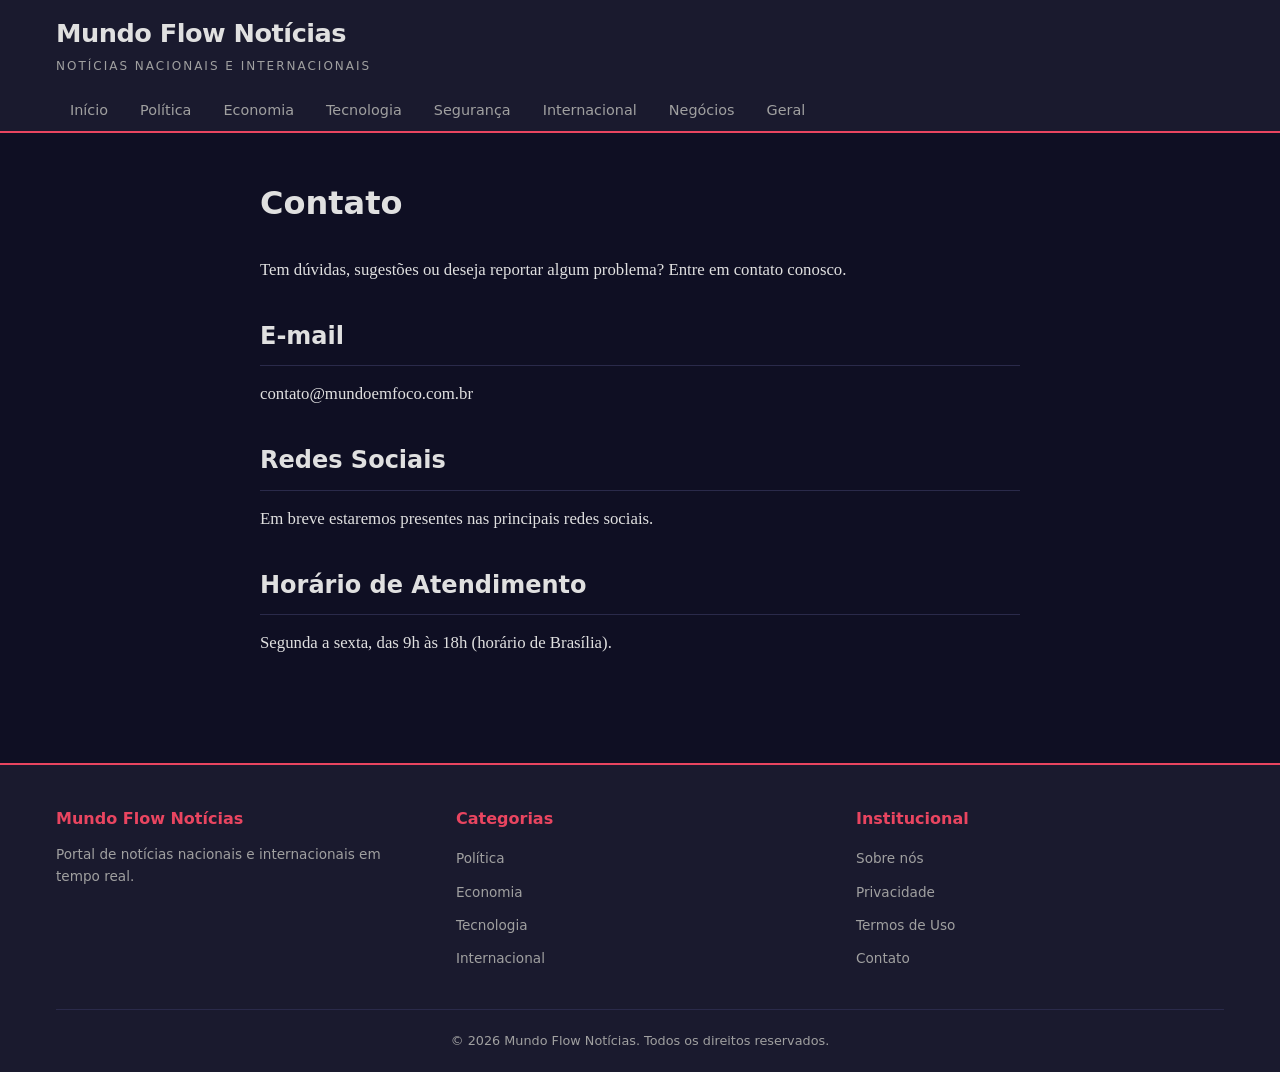
<file: contato.html>
<!DOCTYPE html>
<html lang="pt-BR">
<head>
    <meta charset="UTF-8">
    <meta name="viewport" content="width=device-width, initial-scale=1.0">
    <meta name="description" content="Entre em contato com o Mundo Flow Notícias">
    <meta name="robots" content="index, follow">
        <meta name="google-adsense-account" content="ca-pub-9450350856883249">
    <link rel="canonical" href="https://mundoflownoticias.com.br/contato.html">
    <title>Contato - Mundo Flow Notícias</title>
    <script async src="https://pagead2.googlesyndication.com/pagead/js/adsbygoogle.js?client=ca-pub-9450350856883249" crossorigin="anonymous"></script>
    <link rel="stylesheet" href="css/style.css">
    <link rel="icon" type="image/png" href="img/favicon.png">
    <script src="js/adsense.js"></script>
</head>
<body>
    <header class="site-header">
        <div class="container">
            <div class="header-top">
                <a href="index.html" class="logo"><h1>Mundo Flow Notícias</h1><span class="tagline">Not&#237;cias Nacionais e Internacionais</span></a>
                <div class="header-actions">
                    <button class="menu-toggle" id="menuToggle" aria-label="Menu">&#9776;</button>
                </div>
            </div>
            <nav class="main-nav" id="mainNav"><ul>
                <li><a href="index.html">In&#237;cio</a></li>
                <li><a href="categoria.html?cat=politica">Pol&#237;tica</a></li>
                <li><a href="categoria.html?cat=economia">Economia</a></li>
                <li><a href="categoria.html?cat=tecnologia">Tecnologia</a></li>
                <li><a href="categoria.html?cat=seguranca">Seguran&#231;a</a></li>
                <li><a href="categoria.html?cat=internacional">Internacional</a></li>
                <li><a href="categoria.html?cat=negocios">Neg&#243;cios</a></li>
                <li><a href="categoria.html?cat=geral">Geral</a></li>
            </ul></nav>
        </div>
    </header>
    <main class="container" style="padding:40px 20px;max-width:800px">
        <article class="article-body">
            <h1 style="font-size:2rem;margin-bottom:20px;font-family:var(--font-sans)">Contato</h1>
            <p>Tem d&#250;vidas, sugest&#245;es ou deseja reportar algum problema? Entre em contato conosco.</p>

            <h2>E-mail</h2>
            <p>contato@mundoemfoco.com.br</p>

            <h2>Redes Sociais</h2>
            <p>Em breve estaremos presentes nas principais redes sociais.</p>

            <h2>Hor&#225;rio de Atendimento</h2>
            <p>Segunda a sexta, das 9h &#224;s 18h (hor&#225;rio de Bras&#237;lia).</p>
        </article>
    </main>
    <footer class="site-footer">
        <div class="container">
            <div class="footer-grid">
                <div class="footer-col"><h3>Mundo Flow Notícias</h3><p>Portal de not&#237;cias nacionais e internacionais em tempo real.</p></div>
                <div class="footer-col"><h3>Categorias</h3><ul>
                    <li><a href="categoria.html?cat=politica">Pol&#237;tica</a></li>
                    <li><a href="categoria.html?cat=economia">Economia</a></li>
                    <li><a href="categoria.html?cat=tecnologia">Tecnologia</a></li>
                    <li><a href="categoria.html?cat=internacional">Internacional</a></li>
                </ul></div>
                <div class="footer-col"><h3>Institucional</h3><ul>
                    <li><a href="sobre.html">Sobre n&#243;s</a></li>
                    <li><a href="politica-privacidade.html">Privacidade</a></li>
                    <li><a href="termos-de-uso.html">Termos de Uso</a></li>
                    <li><a href="contato.html">Contato</a></li>
                </ul></div>
            </div>
            <div class="footer-bottom"><p>&copy; <span id="currentYear"></span> Mundo Flow Notícias. Todos os direitos reservados.</p></div>
        </div>
    </footer>
    <script>document.getElementById('currentYear').textContent=new Date().getFullYear();var t=document.getElementById('menuToggle'),n=document.getElementById('mainNav');if(t&&n)t.addEventListener('click',function(){n.classList.toggle('open')});</script>
</body>
</html>
</file>
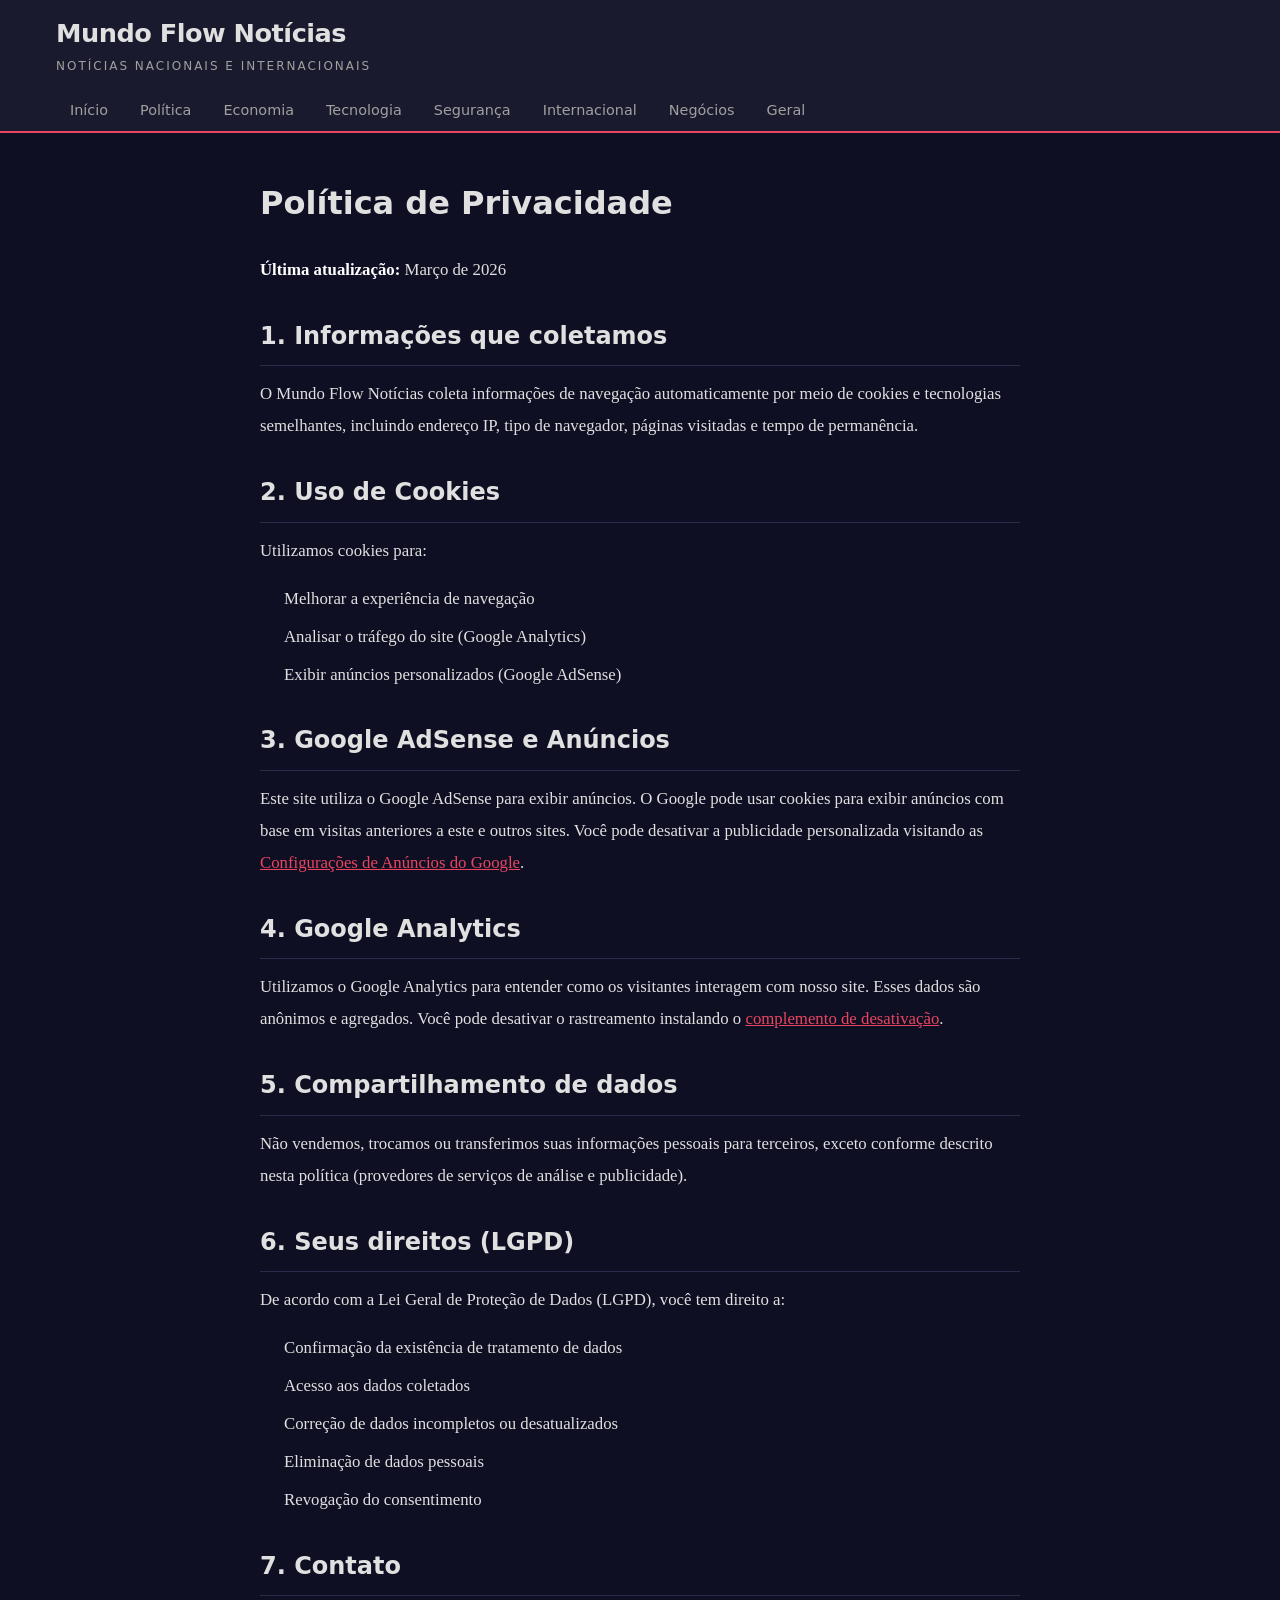
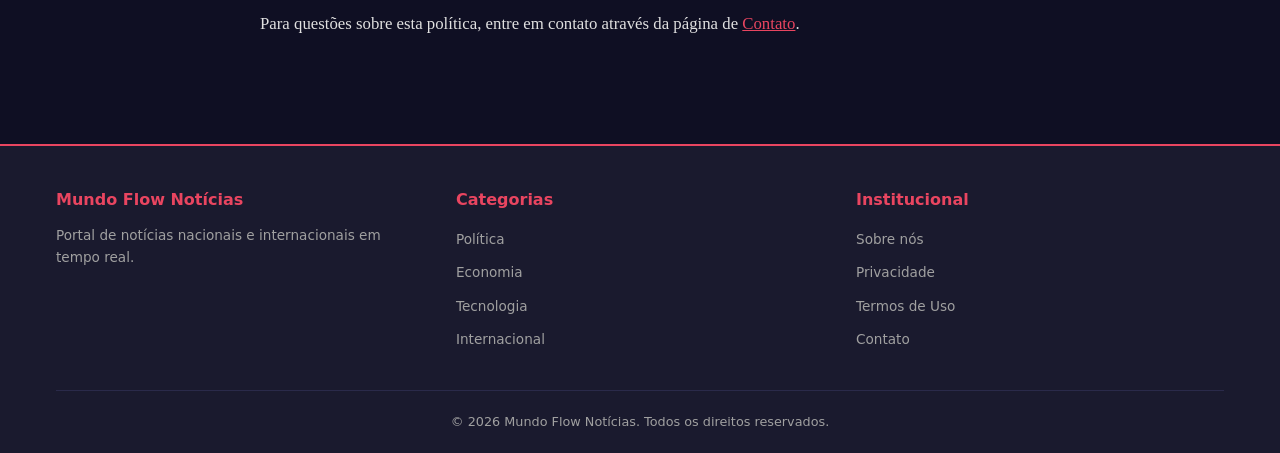
<file: politica-privacidade.html>
<!DOCTYPE html>
<html lang="pt-BR">
<head>
    <meta charset="UTF-8">
    <meta name="viewport" content="width=device-width, initial-scale=1.0">
    <meta name="description" content="Pol&#237;tica de Privacidade do portal Mundo Flow Notícias">
    <meta name="robots" content="index, follow">
        <meta name="google-adsense-account" content="ca-pub-9450350856883249">
    <link rel="canonical" href="https://mundoflownoticias.com.br/politica-privacidade.html">
    <title>Pol&#237;tica de Privacidade - Mundo Flow Notícias</title>
    <script async src="https://pagead2.googlesyndication.com/pagead/js/adsbygoogle.js?client=ca-pub-9450350856883249" crossorigin="anonymous"></script>
    <link rel="stylesheet" href="css/style.css">
    <link rel="icon" type="image/png" href="img/favicon.png">
    <script src="js/adsense.js"></script>
</head>
<body>
    <header class="site-header">
        <div class="container">
            <div class="header-top">
                <a href="index.html" class="logo"><h1>Mundo Flow Notícias</h1><span class="tagline">Not&#237;cias Nacionais e Internacionais</span></a>
                <div class="header-actions">
                    <button class="menu-toggle" id="menuToggle" aria-label="Menu">&#9776;</button>
                </div>
            </div>
            <nav class="main-nav" id="mainNav"><ul>
                <li><a href="index.html">In&#237;cio</a></li>
                <li><a href="categoria.html?cat=politica">Pol&#237;tica</a></li>
                <li><a href="categoria.html?cat=economia">Economia</a></li>
                <li><a href="categoria.html?cat=tecnologia">Tecnologia</a></li>
                <li><a href="categoria.html?cat=seguranca">Seguran&#231;a</a></li>
                <li><a href="categoria.html?cat=internacional">Internacional</a></li>
                <li><a href="categoria.html?cat=negocios">Neg&#243;cios</a></li>
                <li><a href="categoria.html?cat=geral">Geral</a></li>
            </ul></nav>
        </div>
    </header>
    <main class="container" style="padding:40px 20px;max-width:800px">
        <article class="article-body">
            <h1 style="font-size:2rem;margin-bottom:20px;font-family:var(--font-sans)">Pol&#237;tica de Privacidade</h1>
            <p><strong>&#218;ltima atualiza&#231;&#227;o:</strong> Mar&#231;o de 2026</p>

            <h2>1. Informa&#231;&#245;es que coletamos</h2>
            <p>O Mundo Flow Notícias coleta informa&#231;&#245;es de navega&#231;&#227;o automaticamente por meio de cookies e tecnologias semelhantes, incluindo endere&#231;o IP, tipo de navegador, p&#225;ginas visitadas e tempo de perman&#234;ncia.</p>

            <h2>2. Uso de Cookies</h2>
            <p>Utilizamos cookies para:</p>
            <ul>
                <li>Melhorar a experi&#234;ncia de navega&#231;&#227;o</li>
                <li>Analisar o tr&#225;fego do site (Google Analytics)</li>
                <li>Exibir an&#250;ncios personalizados (Google AdSense)</li>
            </ul>

            <h2>3. Google AdSense e An&#250;ncios</h2>
            <p>Este site utiliza o Google AdSense para exibir an&#250;ncios. O Google pode usar cookies para exibir an&#250;ncios com base em visitas anteriores a este e outros sites. Voc&#234; pode desativar a publicidade personalizada visitando as <a href="https://www.google.com/settings/ads" target="_blank" rel="noopener">Configura&#231;&#245;es de An&#250;ncios do Google</a>.</p>

            <h2>4. Google Analytics</h2>
            <p>Utilizamos o Google Analytics para entender como os visitantes interagem com nosso site. Esses dados s&#227;o an&#244;nimos e agregados. Voc&#234; pode desativar o rastreamento instalando o <a href="https://tools.google.com/dlpage/gaoptout" target="_blank" rel="noopener">complemento de desativa&#231;&#227;o</a>.</p>

            <h2>5. Compartilhamento de dados</h2>
            <p>N&#227;o vendemos, trocamos ou transferimos suas informa&#231;&#245;es pessoais para terceiros, exceto conforme descrito nesta pol&#237;tica (provedores de servi&#231;os de an&#225;lise e publicidade).</p>

            <h2>6. Seus direitos (LGPD)</h2>
            <p>De acordo com a Lei Geral de Prote&#231;&#227;o de Dados (LGPD), voc&#234; tem direito a:</p>
            <ul>
                <li>Confirma&#231;&#227;o da exist&#234;ncia de tratamento de dados</li>
                <li>Acesso aos dados coletados</li>
                <li>Corre&#231;&#227;o de dados incompletos ou desatualizados</li>
                <li>Elimina&#231;&#227;o de dados pessoais</li>
                <li>Revoga&#231;&#227;o do consentimento</li>
            </ul>

            <h2>7. Contato</h2>
            <p>Para quest&#245;es sobre esta pol&#237;tica, entre em contato atrav&#233;s da p&#225;gina de <a href="contato.html">Contato</a>.</p>
        </article>
    </main>
    <footer class="site-footer">
        <div class="container">
            <div class="footer-grid">
                <div class="footer-col"><h3>Mundo Flow Notícias</h3><p>Portal de not&#237;cias nacionais e internacionais em tempo real.</p></div>
                <div class="footer-col"><h3>Categorias</h3><ul>
                    <li><a href="categoria.html?cat=politica">Pol&#237;tica</a></li>
                    <li><a href="categoria.html?cat=economia">Economia</a></li>
                    <li><a href="categoria.html?cat=tecnologia">Tecnologia</a></li>
                    <li><a href="categoria.html?cat=internacional">Internacional</a></li>
                </ul></div>
                <div class="footer-col"><h3>Institucional</h3><ul>
                    <li><a href="sobre.html">Sobre n&#243;s</a></li>
                    <li><a href="politica-privacidade.html">Privacidade</a></li>
                    <li><a href="termos-de-uso.html">Termos de Uso</a></li>
                    <li><a href="contato.html">Contato</a></li>
                </ul></div>
            </div>
            <div class="footer-bottom"><p>&copy; <span id="currentYear"></span> Mundo Flow Notícias. Todos os direitos reservados.</p></div>
        </div>
    </footer>
    <script>document.getElementById('currentYear').textContent=new Date().getFullYear();var t=document.getElementById('menuToggle'),n=document.getElementById('mainNav');if(t&&n)t.addEventListener('click',function(){n.classList.toggle('open')});</script>
</body>
</html>
</file>
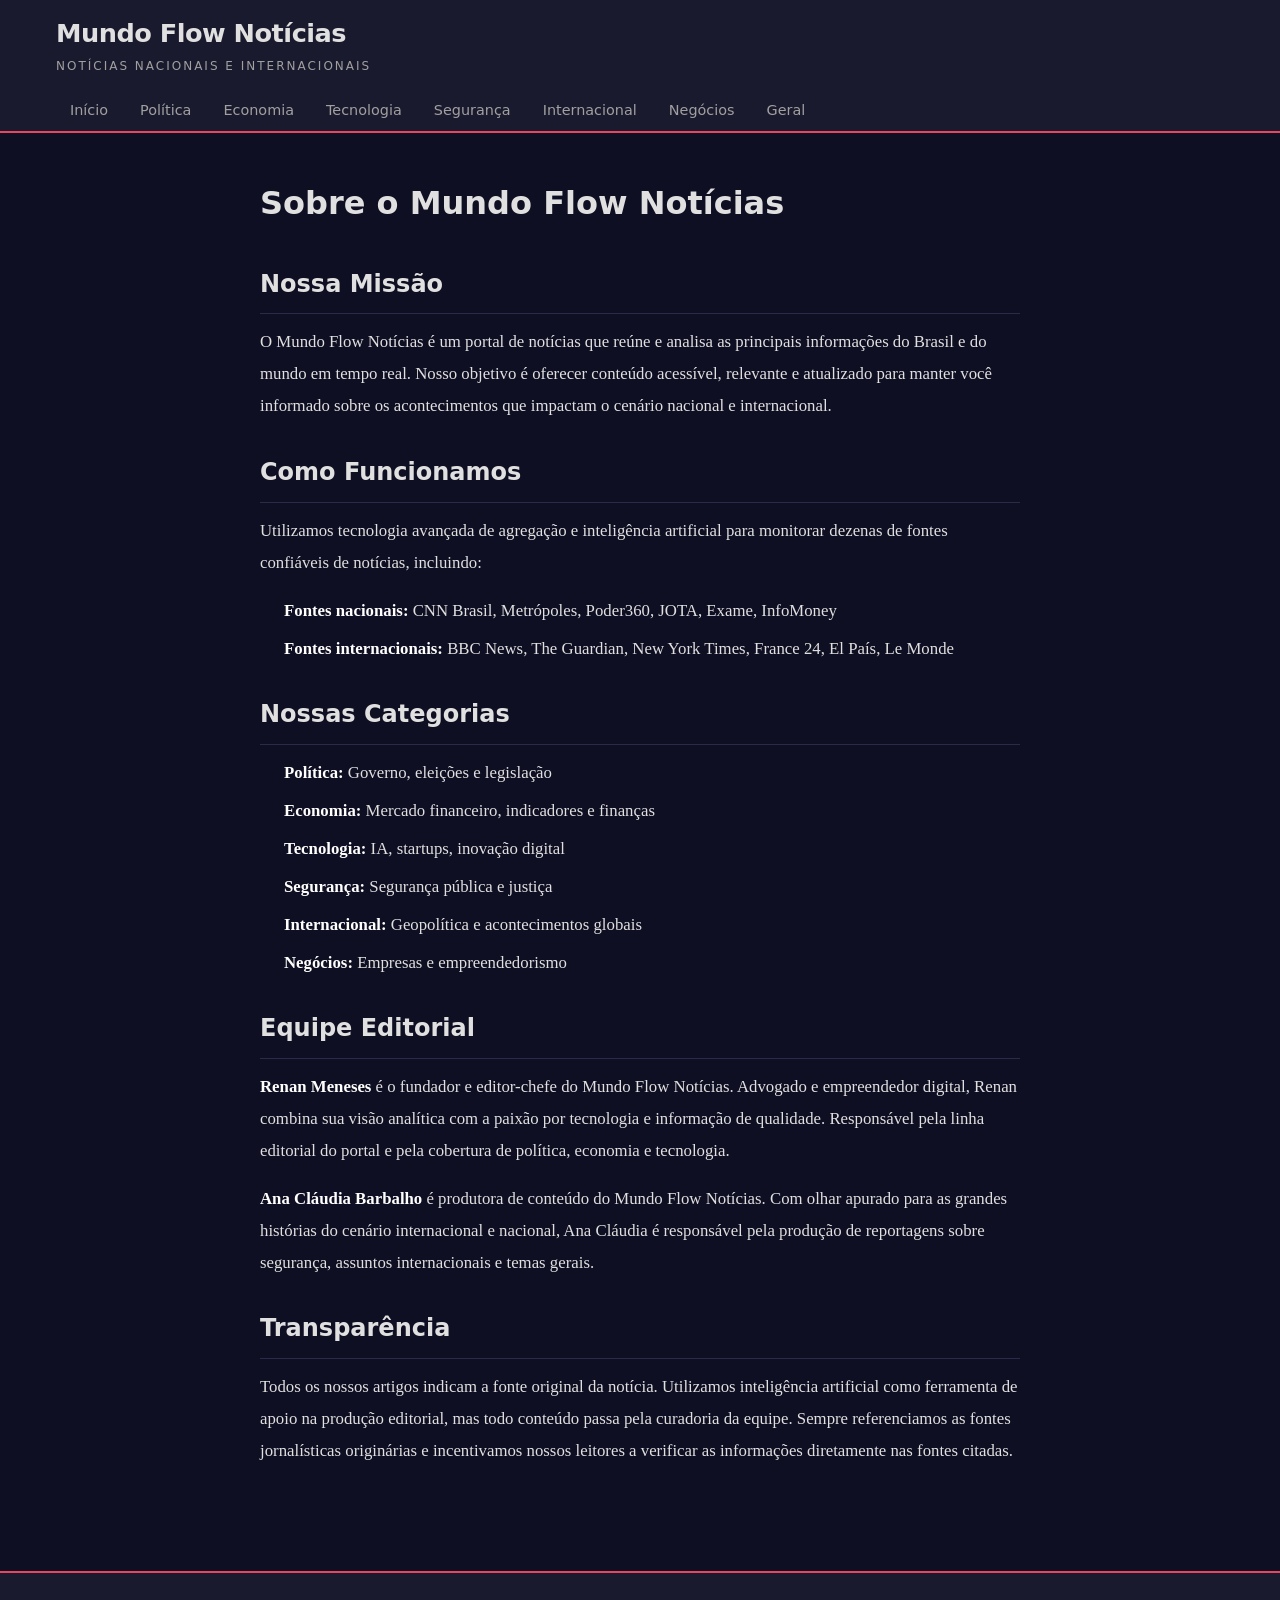
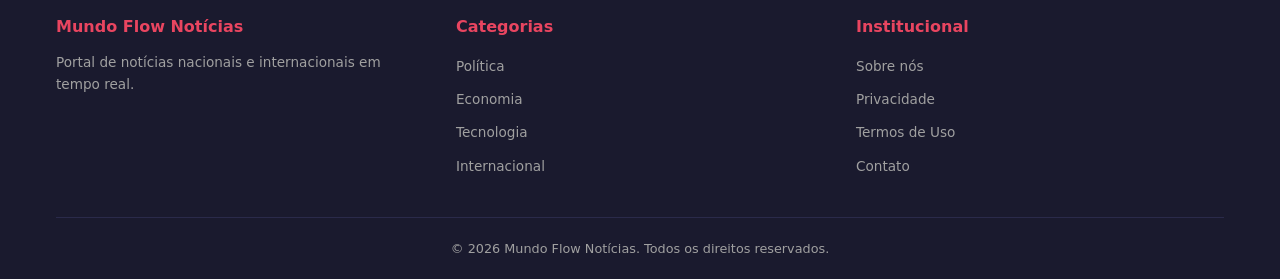
<file: sobre.html>
<!DOCTYPE html>
<html lang="pt-BR">
<head>
    <meta charset="UTF-8">
    <meta name="viewport" content="width=device-width, initial-scale=1.0">
    <meta name="description" content="Sobre o portal Mundo Flow Notícias - not&#237;cias nacionais e internacionais">
    <meta name="robots" content="index, follow">
        <meta name="google-adsense-account" content="ca-pub-9450350856883249">
    <link rel="canonical" href="https://mundoflownoticias.com.br/sobre.html">
    <title>Sobre - Mundo Flow Notícias</title>
    <script async src="https://pagead2.googlesyndication.com/pagead/js/adsbygoogle.js?client=ca-pub-9450350856883249" crossorigin="anonymous"></script>
    <link rel="stylesheet" href="css/style.css">
    <link rel="icon" type="image/png" href="img/favicon.png">
    <script src="js/adsense.js"></script>
</head>
<body>
    <header class="site-header">
        <div class="container">
            <div class="header-top">
                <a href="index.html" class="logo"><h1>Mundo Flow Notícias</h1><span class="tagline">Not&#237;cias Nacionais e Internacionais</span></a>
                <div class="header-actions">
                    <button class="menu-toggle" id="menuToggle" aria-label="Menu">&#9776;</button>
                </div>
            </div>
            <nav class="main-nav" id="mainNav"><ul>
                <li><a href="index.html">In&#237;cio</a></li>
                <li><a href="categoria.html?cat=politica">Pol&#237;tica</a></li>
                <li><a href="categoria.html?cat=economia">Economia</a></li>
                <li><a href="categoria.html?cat=tecnologia">Tecnologia</a></li>
                <li><a href="categoria.html?cat=seguranca">Seguran&#231;a</a></li>
                <li><a href="categoria.html?cat=internacional">Internacional</a></li>
                <li><a href="categoria.html?cat=negocios">Neg&#243;cios</a></li>
                <li><a href="categoria.html?cat=geral">Geral</a></li>
            </ul></nav>
        </div>
    </header>
    <main class="container" style="padding:40px 20px;max-width:800px">
        <article class="article-body">
            <h1 style="font-size:2rem;margin-bottom:20px;font-family:var(--font-sans)">Sobre o Mundo Flow Notícias</h1>

            <h2>Nossa Miss&#227;o</h2>
            <p>O Mundo Flow Notícias &#233; um portal de not&#237;cias que re&#250;ne e analisa as principais informa&#231;&#245;es do Brasil e do mundo em tempo real. Nosso objetivo &#233; oferecer conte&#250;do acess&#237;vel, relevante e atualizado para manter voc&#234; informado sobre os acontecimentos que impactam o cen&#225;rio nacional e internacional.</p>

            <h2>Como Funcionamos</h2>
            <p>Utilizamos tecnologia avan&#231;ada de agrega&#231;&#227;o e intelig&#234;ncia artificial para monitorar dezenas de fontes confi&#225;veis de not&#237;cias, incluindo:</p>
            <ul>
                <li><strong>Fontes nacionais:</strong> CNN Brasil, Metr&#243;poles, Poder360, JOTA, Exame, InfoMoney</li>
                <li><strong>Fontes internacionais:</strong> BBC News, The Guardian, New York Times, France 24, El Pa&#237;s, Le Monde</li>
            </ul>

            <h2>Nossas Categorias</h2>
            <ul>
                <li><strong>Pol&#237;tica:</strong> Governo, elei&#231;&#245;es e legisla&#231;&#227;o</li>
                <li><strong>Economia:</strong> Mercado financeiro, indicadores e finan&#231;as</li>
                <li><strong>Tecnologia:</strong> IA, startups, inova&#231;&#227;o digital</li>
                <li><strong>Seguran&#231;a:</strong> Seguran&#231;a p&#250;blica e justi&#231;a</li>
                <li><strong>Internacional:</strong> Geopol&#237;tica e acontecimentos globais</li>
                <li><strong>Neg&#243;cios:</strong> Empresas e empreendedorismo</li>
            </ul>

            <h2>Equipe Editorial</h2>
            <p><strong>Renan Meneses</strong> &#233; o fundador e editor-chefe do Mundo Flow Notícias. Advogado e empreendedor digital, Renan combina sua vis&#227;o anal&#237;tica com a paix&#227;o por tecnologia e informa&#231;&#227;o de qualidade. Respons&#225;vel pela linha editorial do portal e pela cobertura de pol&#237;tica, economia e tecnologia.</p>
            <p><strong>Ana Cl&#225;udia Barbalho</strong> &#233; produtora de conte&#250;do do Mundo Flow Notícias. Com olhar apurado para as grandes hist&#243;rias do cen&#225;rio internacional e nacional, Ana Cl&#225;udia &#233; respons&#225;vel pela produ&#231;&#227;o de reportagens sobre seguran&#231;a, assuntos internacionais e temas gerais.</p>

            <h2>Transpar&#234;ncia</h2>
            <p>Todos os nossos artigos indicam a fonte original da not&#237;cia. Utilizamos intelig&#234;ncia artificial como ferramenta de apoio na produ&#231;&#227;o editorial, mas todo conte&#250;do passa pela curadoria da equipe. Sempre referenciamos as fontes jornal&#237;sticas origin&#225;rias e incentivamos nossos leitores a verificar as informa&#231;&#245;es diretamente nas fontes citadas.</p>
        </article>
    </main>
    <footer class="site-footer">
        <div class="container">
            <div class="footer-grid">
                <div class="footer-col"><h3>Mundo Flow Notícias</h3><p>Portal de not&#237;cias nacionais e internacionais em tempo real.</p></div>
                <div class="footer-col"><h3>Categorias</h3><ul>
                    <li><a href="categoria.html?cat=politica">Pol&#237;tica</a></li>
                    <li><a href="categoria.html?cat=economia">Economia</a></li>
                    <li><a href="categoria.html?cat=tecnologia">Tecnologia</a></li>
                    <li><a href="categoria.html?cat=internacional">Internacional</a></li>
                </ul></div>
                <div class="footer-col"><h3>Institucional</h3><ul>
                    <li><a href="sobre.html">Sobre n&#243;s</a></li>
                    <li><a href="politica-privacidade.html">Privacidade</a></li>
                    <li><a href="termos-de-uso.html">Termos de Uso</a></li>
                    <li><a href="contato.html">Contato</a></li>
                </ul></div>
            </div>
            <div class="footer-bottom"><p>&copy; <span id="currentYear"></span> Mundo Flow Notícias. Todos os direitos reservados.</p></div>
        </div>
    </footer>
    <script>document.getElementById('currentYear').textContent=new Date().getFullYear();var t=document.getElementById('menuToggle'),n=document.getElementById('mainNav');if(t&&n)t.addEventListener('click',function(){n.classList.toggle('open')});</script>
</body>
</html>
</file>
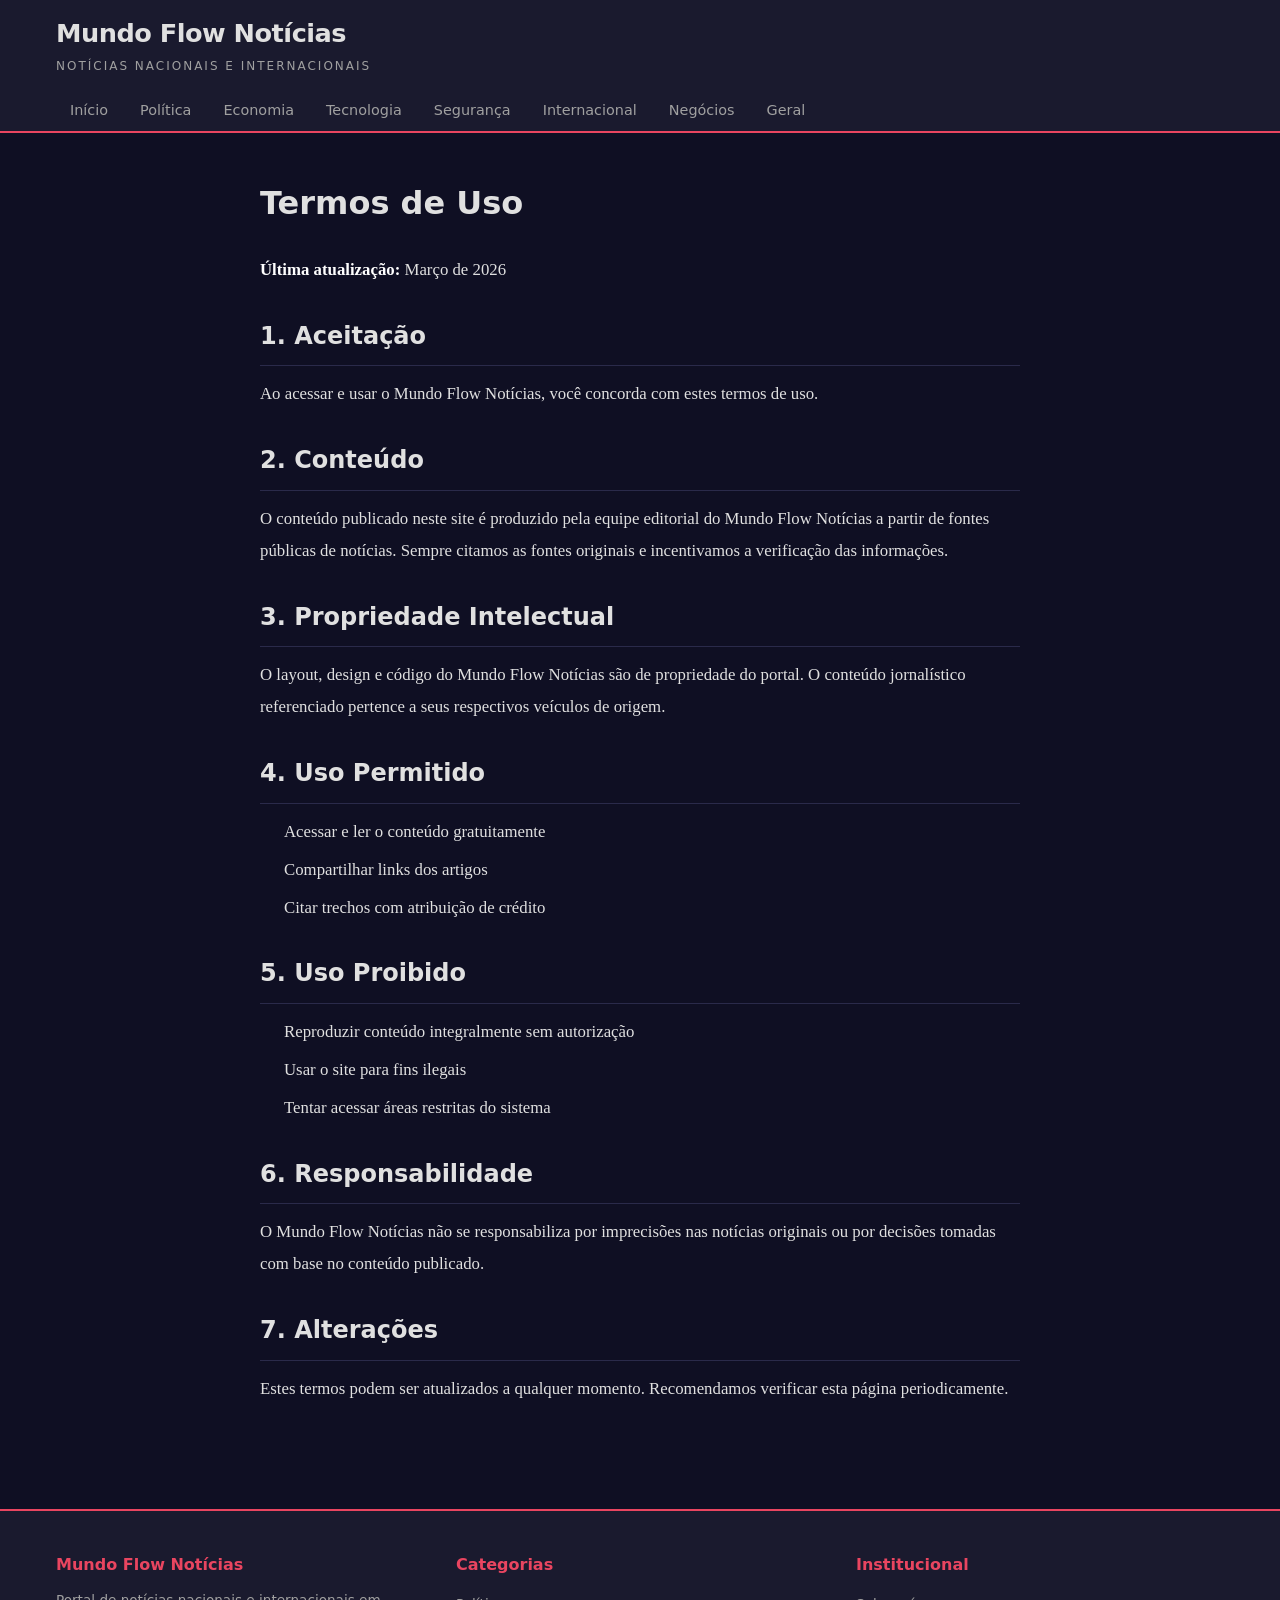
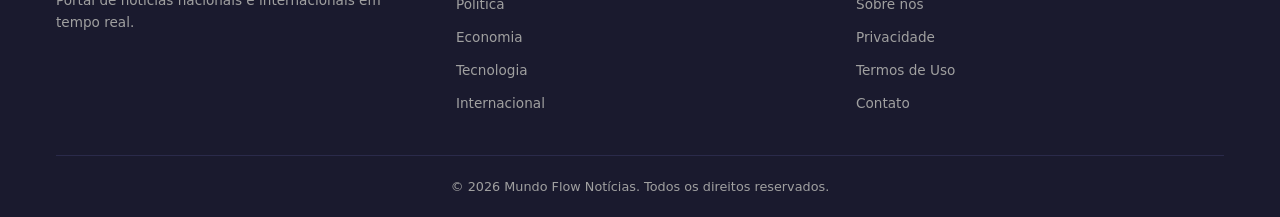
<file: termos-de-uso.html>
<!DOCTYPE html>
<html lang="pt-BR">
<head>
    <meta charset="UTF-8">
    <meta name="viewport" content="width=device-width, initial-scale=1.0">
    <meta name="description" content="Termos de Uso do portal Mundo Flow Notícias">
    <meta name="robots" content="index, follow">
        <meta name="google-adsense-account" content="ca-pub-9450350856883249">
    <link rel="canonical" href="https://mundoflownoticias.com.br/termos-de-uso.html">
    <title>Termos de Uso - Mundo Flow Notícias</title>
    <script async src="https://pagead2.googlesyndication.com/pagead/js/adsbygoogle.js?client=ca-pub-9450350856883249" crossorigin="anonymous"></script>
    <link rel="stylesheet" href="css/style.css">
    <link rel="icon" type="image/png" href="img/favicon.png">
    <script src="js/adsense.js"></script>
</head>
<body>
    <header class="site-header">
        <div class="container">
            <div class="header-top">
                <a href="index.html" class="logo"><h1>Mundo Flow Notícias</h1><span class="tagline">Not&#237;cias Nacionais e Internacionais</span></a>
                <div class="header-actions">
                    <button class="menu-toggle" id="menuToggle" aria-label="Menu">&#9776;</button>
                </div>
            </div>
            <nav class="main-nav" id="mainNav"><ul>
                <li><a href="index.html">In&#237;cio</a></li>
                <li><a href="categoria.html?cat=politica">Pol&#237;tica</a></li>
                <li><a href="categoria.html?cat=economia">Economia</a></li>
                <li><a href="categoria.html?cat=tecnologia">Tecnologia</a></li>
                <li><a href="categoria.html?cat=seguranca">Seguran&#231;a</a></li>
                <li><a href="categoria.html?cat=internacional">Internacional</a></li>
                <li><a href="categoria.html?cat=negocios">Neg&#243;cios</a></li>
                <li><a href="categoria.html?cat=geral">Geral</a></li>
            </ul></nav>
        </div>
    </header>
    <main class="container" style="padding:40px 20px;max-width:800px">
        <article class="article-body">
            <h1 style="font-size:2rem;margin-bottom:20px;font-family:var(--font-sans)">Termos de Uso</h1>
            <p><strong>&#218;ltima atualiza&#231;&#227;o:</strong> Mar&#231;o de 2026</p>

            <h2>1. Aceita&#231;&#227;o</h2>
            <p>Ao acessar e usar o Mundo Flow Notícias, voc&#234; concorda com estes termos de uso.</p>

            <h2>2. Conte&#250;do</h2>
            <p>O conte&#250;do publicado neste site &#233; produzido pela equipe editorial do Mundo Flow Notícias a partir de fontes p&#250;blicas de not&#237;cias. Sempre citamos as fontes originais e incentivamos a verifica&#231;&#227;o das informa&#231;&#245;es.</p>

            <h2>3. Propriedade Intelectual</h2>
            <p>O layout, design e c&#243;digo do Mundo Flow Notícias s&#227;o de propriedade do portal. O conte&#250;do jornal&#237;stico referenciado pertence a seus respectivos ve&#237;culos de origem.</p>

            <h2>4. Uso Permitido</h2>
            <ul>
                <li>Acessar e ler o conte&#250;do gratuitamente</li>
                <li>Compartilhar links dos artigos</li>
                <li>Citar trechos com atribui&#231;&#227;o de cr&#233;dito</li>
            </ul>

            <h2>5. Uso Proibido</h2>
            <ul>
                <li>Reproduzir conte&#250;do integralmente sem autoriza&#231;&#227;o</li>
                <li>Usar o site para fins ilegais</li>
                <li>Tentar acessar &#225;reas restritas do sistema</li>
            </ul>

            <h2>6. Responsabilidade</h2>
            <p>O Mundo Flow Notícias n&#227;o se responsabiliza por imprecis&#245;es nas not&#237;cias originais ou por decis&#245;es tomadas com base no conte&#250;do publicado.</p>

            <h2>7. Altera&#231;&#245;es</h2>
            <p>Estes termos podem ser atualizados a qualquer momento. Recomendamos verificar esta p&#225;gina periodicamente.</p>
        </article>
    </main>
    <footer class="site-footer">
        <div class="container">
            <div class="footer-grid">
                <div class="footer-col"><h3>Mundo Flow Notícias</h3><p>Portal de not&#237;cias nacionais e internacionais em tempo real.</p></div>
                <div class="footer-col"><h3>Categorias</h3><ul>
                    <li><a href="categoria.html?cat=politica">Pol&#237;tica</a></li>
                    <li><a href="categoria.html?cat=economia">Economia</a></li>
                    <li><a href="categoria.html?cat=tecnologia">Tecnologia</a></li>
                    <li><a href="categoria.html?cat=internacional">Internacional</a></li>
                </ul></div>
                <div class="footer-col"><h3>Institucional</h3><ul>
                    <li><a href="sobre.html">Sobre n&#243;s</a></li>
                    <li><a href="politica-privacidade.html">Privacidade</a></li>
                    <li><a href="termos-de-uso.html">Termos de Uso</a></li>
                    <li><a href="contato.html">Contato</a></li>
                </ul></div>
            </div>
            <div class="footer-bottom"><p>&copy; <span id="currentYear"></span> Mundo Flow Notícias. Todos os direitos reservados.</p></div>
        </div>
    </footer>
    <script>document.getElementById('currentYear').textContent=new Date().getFullYear();var t=document.getElementById('menuToggle'),n=document.getElementById('mainNav');if(t&&n)t.addEventListener('click',function(){n.classList.toggle('open')});</script>
</body>
</html>
</file>
<file: css/style.css>
/* ===== RESET & BASE ===== */
*,*::before,*::after{box-sizing:border-box;margin:0;padding:0}
:root{
  --primary:#1a1a2e;
  --primary-light:#16213e;
  --accent:#e94560;
  --accent-hover:#c73650;
  --text:#e0e0e0;
  --text-muted:#a0a0a0;
  --bg:#0f0f23;
  --bg-card:#1a1a2e;
  --bg-card-hover:#222240;
  --border:#2a2a4a;
  --success:#00d4aa;
  --warning:#ffa726;
  --font-sans:'Segoe UI',system-ui,-apple-system,sans-serif;
  --font-serif:Georgia,'Times New Roman',serif;
  --max-width:1200px;
  --radius:8px;
  --shadow:0 2px 12px rgba(0,0,0,.3);
}
html{scroll-behavior:smooth;font-size:16px}
body{font-family:var(--font-sans);background:var(--bg);color:var(--text);line-height:1.7;min-height:100vh}
a{color:var(--accent);text-decoration:none;transition:color .2s}
a:hover{color:var(--accent-hover)}
img{max-width:100%;height:auto;display:block}
ul{list-style:none}
.container{max-width:var(--max-width);margin:0 auto;padding:0 16px}

/* ===== HEADER ===== */
.site-header{background:var(--primary);border-bottom:2px solid var(--accent);position:sticky;top:0;z-index:100}
.header-top{display:flex;align-items:center;justify-content:space-between;padding:12px 0}
.logo{display:flex;flex-direction:column;color:var(--text)}
.logo:hover{color:var(--accent)}
.logo h1{font-size:1.6rem;font-weight:800;letter-spacing:-0.5px}
.tagline{font-size:.75rem;color:var(--text-muted);text-transform:uppercase;letter-spacing:2px}
.header-actions{display:flex;align-items:center;gap:12px}
.search-box{display:flex;background:var(--bg);border-radius:var(--radius);overflow:hidden;border:1px solid var(--border)}
.search-box input{background:transparent;border:none;color:var(--text);padding:8px 12px;width:200px;font-size:.9rem;outline:none}
.search-box button{background:var(--accent);border:none;color:#fff;padding:8px 12px;cursor:pointer;font-size:1rem}
.search-box button:hover{background:var(--accent-hover)}
.menu-toggle{display:none;background:none;border:1px solid var(--border);color:var(--text);font-size:1.5rem;padding:4px 10px;border-radius:var(--radius);cursor:pointer}
.main-nav ul{display:flex;gap:4px;padding:8px 0}
.main-nav a{color:var(--text-muted);padding:6px 14px;border-radius:var(--radius);font-size:.9rem;font-weight:500;transition:all .2s}
.main-nav a:hover,.main-nav a.active{color:#fff;background:var(--accent)}

/* ===== BREAKING NEWS ===== */
.breaking-news{background:var(--accent);color:#fff;padding:8px 0;overflow:hidden;display:flex;align-items:center}
.breaking-news.hidden{display:none}
.breaking-label{background:rgba(0,0,0,.3);padding:4px 12px;font-weight:700;font-size:.8rem;white-space:nowrap;margin-right:12px;text-transform:uppercase;letter-spacing:1px}
.ticker-wrap{overflow:hidden;flex:1}
.ticker{display:flex;gap:40px;animation:ticker 30s linear infinite;white-space:nowrap}
.ticker a{color:#fff;font-size:.85rem;font-weight:500;padding-right:40px;border-right:1px solid rgba(255,255,255,.3)}
.ticker a:hover{text-decoration:underline}
.ticker a:last-child{border-right:none}
@keyframes ticker{0%{transform:translateX(0)}100%{transform:translateX(-50%)}}

/* ===== MAIN CONTENT ===== */
.main-content{padding:24px 16px}

/* Featured */
.featured-section{margin-bottom:32px}
.featured-card{position:relative;border-radius:var(--radius);overflow:hidden;background:linear-gradient(135deg,var(--primary-light),var(--primary));box-shadow:var(--shadow);display:block;min-height:400px}
.featured-card .featured-img{width:100%;height:400px;object-fit:cover}
.featured-card .card-placeholder{width:100%;height:400px;display:flex;align-items:center;justify-content:center;font-size:5rem;color:var(--accent);background:linear-gradient(135deg,var(--primary-light),var(--primary))}
.featured-card .featured-overlay{position:absolute;bottom:0;left:0;right:0;padding:32px;background:linear-gradient(transparent,rgba(0,0,0,.95))}
.featured-card .featured-category{display:inline-block;background:var(--accent);color:#fff;padding:4px 12px;border-radius:4px;font-size:.75rem;font-weight:700;text-transform:uppercase;margin-bottom:8px}
.featured-card .featured-title{font-size:1.8rem;font-weight:800;color:#fff;line-height:1.3;margin-bottom:8px}
.featured-card .featured-excerpt{color:rgba(255,255,255,.8);font-size:.95rem;line-height:1.5}
.featured-card .featured-date{color:rgba(255,255,255,.6);font-size:.8rem;margin-top:8px}

/* News Grid */
.section-title{font-size:1.4rem;font-weight:700;color:var(--text);margin-bottom:20px;padding-bottom:8px;border-bottom:2px solid var(--accent);display:inline-block}
.news-grid{display:grid;grid-template-columns:repeat(auto-fill,minmax(300px,1fr));gap:20px;margin-bottom:24px}
.news-card{background:var(--bg-card);border-radius:var(--radius);overflow:hidden;box-shadow:var(--shadow);transition:transform .2s,box-shadow .2s;display:flex;flex-direction:column;border:1px solid var(--border)}
.news-card:hover{transform:translateY(-4px);box-shadow:0 8px 24px rgba(0,0,0,.4);border-color:var(--accent)}
.news-card a{color:inherit;display:flex;flex-direction:column;height:100%}
.news-card .card-img{width:100%;height:200px;object-fit:cover;background:var(--primary-light)}
.news-card .card-body{padding:16px;flex:1;display:flex;flex-direction:column}
.news-card .card-category{font-size:.7rem;font-weight:700;color:var(--accent);text-transform:uppercase;letter-spacing:1px;margin-bottom:8px}
.news-card .card-title{font-size:1.05rem;font-weight:700;color:var(--text);line-height:1.4;margin-bottom:8px}
.news-card .card-excerpt{font-size:.85rem;color:var(--text-muted);line-height:1.5;flex:1}
.news-card .card-meta{display:flex;justify-content:space-between;align-items:center;margin-top:12px;padding-top:12px;border-top:1px solid var(--border);font-size:.75rem;color:var(--text-muted)}
.card-placeholder{width:100%;height:200px;background:linear-gradient(135deg,var(--primary-light),var(--primary));display:flex;align-items:center;justify-content:center;font-size:3rem;color:var(--accent)}

/* Load More */
.load-more-wrap{text-align:center;margin:24px 0}
.btn-load-more{background:var(--accent);color:#fff;border:none;padding:12px 32px;border-radius:var(--radius);font-size:.95rem;font-weight:600;cursor:pointer;transition:background .2s}
.btn-load-more:hover{background:var(--accent-hover)}
.btn-load-more:disabled{opacity:.5;cursor:not-allowed}

/* Category Columns */
.categories-section{margin-top:32px}
.category-columns{display:grid;grid-template-columns:repeat(auto-fill,minmax(280px,1fr));gap:24px}
.category-block h3{font-size:1.1rem;font-weight:700;color:var(--accent);margin-bottom:12px;padding-bottom:6px;border-bottom:2px solid var(--border)}
.category-block .cat-item{padding:10px 0;border-bottom:1px solid var(--border)}
.category-block .cat-item:last-child{border-bottom:none}
.category-block .cat-item a{color:var(--text);font-size:.9rem;font-weight:500}
.category-block .cat-item a:hover{color:var(--accent)}
.category-block .cat-item .cat-date{font-size:.75rem;color:var(--text-muted);display:block;margin-top:2px}

/* ===== AD CONTAINERS ===== */
.ad-container{margin:24px 0;text-align:center;min-height:90px;background:var(--bg-card);border:1px dashed var(--border);border-radius:var(--radius);display:flex;align-items:center;justify-content:center;overflow:hidden}
.ad-container ins{width:100%}

/* ===== ARTICLE PAGE ===== */
.article-layout{display:grid;grid-template-columns:1fr 320px;gap:32px;padding:24px 0}
.article-header{margin-bottom:24px}
.article-category{display:inline-block;background:var(--accent);color:#fff;padding:4px 14px;border-radius:4px;font-size:.75rem;font-weight:700;text-transform:uppercase;letter-spacing:1px;margin-bottom:12px}
.article-title{font-size:2rem;font-weight:800;line-height:1.3;color:var(--text);margin-bottom:12px}
.article-meta{display:flex;gap:16px;color:var(--text-muted);font-size:.85rem;flex-wrap:wrap}
.article-author{font-weight:600;color:var(--accent)}
.article-author::before{content:"Por "}
.article-meta time::before{content:"📅 "}
.article-source::before{content:"📰 "}
.article-read-time::before{content:"⏱ "}

/* Article Body */
.article-body{font-family:var(--font-serif);font-size:1.05rem;line-height:1.9;color:var(--text)}
.article-body h2{font-family:var(--font-sans);font-size:1.5rem;font-weight:700;color:var(--text);margin:28px 0 12px;padding-bottom:6px;border-bottom:1px solid var(--border)}
.article-body h3{font-family:var(--font-sans);font-size:1.2rem;font-weight:600;color:var(--text);margin:20px 0 8px}
.article-body p{margin-bottom:16px}
.article-body ul,.article-body ol{margin:12px 0 16px 24px}
.article-body li{margin-bottom:6px}
.article-body blockquote{border-left:4px solid var(--accent);padding:12px 20px;margin:16px 0;background:var(--bg-card);border-radius:0 var(--radius) var(--radius) 0;font-style:italic;color:var(--text-muted)}
.article-body img{border-radius:var(--radius);margin:16px 0}
.article-body a{color:var(--accent);text-decoration:underline}
.article-body strong{color:#fff}
.article-body figure{margin:0 0 20px;border-radius:var(--radius);overflow:hidden;background:var(--primary-light)}
.article-body figure img{width:100%;height:auto;display:block;margin:0}
.article-body figcaption{padding:8px 12px;font-size:.75rem;color:var(--text-muted);font-style:italic;border-top:1px solid var(--border)}
.article-attribution{margin-top:24px;padding:12px 16px;background:var(--primary-light);border-left:3px solid var(--accent);border-radius:0 var(--radius) var(--radius) 0;font-size:.85rem;color:var(--text-muted)}
.news-card .card-img-wrap{position:relative;width:100%;height:200px;overflow:hidden;background:var(--primary-light)}
.news-card .card-img-wrap img{width:100%;height:100%;object-fit:cover}
.news-card .card-img-credit{position:absolute;bottom:0;right:0;background:rgba(0,0,0,.7);color:#fff;font-size:.6rem;padding:2px 6px}

/* Article Tags */
.article-tags{display:flex;flex-wrap:wrap;gap:8px;margin:24px 0}
.article-tags .tag{background:var(--primary-light);color:var(--text-muted);padding:4px 12px;border-radius:20px;font-size:.8rem;border:1px solid var(--border)}
.article-tags .tag:hover{border-color:var(--accent);color:var(--accent)}

/* Source Link */
.article-source-link{margin:16px 0;padding:12px;background:var(--bg-card);border-radius:var(--radius);border:1px solid var(--border)}
.article-source-link a{font-weight:600}

/* Share Buttons */
.share-buttons{display:flex;align-items:center;gap:10px;flex-wrap:wrap;margin:24px 0;padding:16px;background:var(--bg-card);border-radius:var(--radius);border:1px solid var(--border)}
.share-buttons span{font-weight:600;font-size:.9rem}
.share-btn{padding:8px 16px;border-radius:var(--radius);font-size:.8rem;font-weight:600;color:#fff;text-align:center;cursor:pointer;border:none;transition:opacity .2s}
.share-btn:hover{opacity:.8;color:#fff}
.share-btn.whatsapp{background:#25d366}
.share-btn.facebook{background:#1877f2}
.share-btn.twitter{background:#000}
.share-btn.telegram{background:#0088cc}
.share-btn.copy{background:var(--primary-light);border:1px solid var(--border);color:var(--text)}

/* Sidebar */
.article-sidebar{display:flex;flex-direction:column;gap:24px}
.sidebar-widget{background:var(--bg-card);border-radius:var(--radius);padding:16px;border:1px solid var(--border)}
.sidebar-widget h3{font-size:1rem;font-weight:700;margin-bottom:12px;padding-bottom:8px;border-bottom:2px solid var(--accent)}
.related-list .related-item{padding:10px 0;border-bottom:1px solid var(--border)}
.related-list .related-item:last-child{border-bottom:none}
.related-item a{color:var(--text);font-size:.9rem;font-weight:500;line-height:1.4;display:block}
.related-item a:hover{color:var(--accent)}
.related-item .related-date{font-size:.75rem;color:var(--text-muted);margin-top:2px}

/* Breadcrumb */
.breadcrumb{background:var(--primary-light);padding:10px 0;font-size:.85rem;border-bottom:1px solid var(--border)}
.breadcrumb ol{display:flex;gap:8px;align-items:center}
.breadcrumb li::after{content:"›";margin-left:8px;color:var(--text-muted)}
.breadcrumb li:last-child::after{content:""}
.breadcrumb a{color:var(--text-muted)}
.breadcrumb a:hover{color:var(--accent)}
.breadcrumb li:last-child span{color:var(--text)}

/* ===== CATEGORY PAGE ===== */
.category-header{margin-bottom:24px}
.category-header h2{font-size:1.8rem;font-weight:800}
.category-header p{color:var(--text-muted);margin-top:4px}

/* ===== FOOTER ===== */
.site-footer{background:var(--primary);border-top:2px solid var(--accent);margin-top:48px;padding:40px 0 0}
.footer-grid{display:grid;grid-template-columns:repeat(auto-fit,minmax(200px,1fr));gap:32px}
.footer-col h3{font-size:1rem;font-weight:700;margin-bottom:12px;color:var(--accent)}
.footer-col p{font-size:.85rem;color:var(--text-muted);line-height:1.6}
.footer-col ul li{margin-bottom:6px}
.footer-col a{color:var(--text-muted);font-size:.85rem}
.footer-col a:hover{color:var(--accent)}
.footer-bottom{text-align:center;padding:20px 0;margin-top:32px;border-top:1px solid var(--border);font-size:.8rem;color:var(--text-muted)}

/* ===== COOKIE BANNER ===== */
.cookie-banner{position:fixed;bottom:0;left:0;right:0;background:var(--primary);border-top:2px solid var(--accent);padding:16px;z-index:999;display:flex;align-items:center;justify-content:center;gap:16px;flex-wrap:wrap;font-size:.85rem}
.cookie-banner.hidden{display:none}
.cookie-banner button{background:var(--accent);color:#fff;border:none;padding:8px 20px;border-radius:var(--radius);cursor:pointer;font-weight:600}

/* ===== LOADING ===== */
.skeleton{background:linear-gradient(90deg,var(--bg-card) 25%,var(--bg-card-hover) 50%,var(--bg-card) 75%);background-size:200% 100%;animation:shimmer 1.5s infinite;border-radius:var(--radius)}
@keyframes shimmer{0%{background-position:200% 0}100%{background-position:-200% 0}}
.loading-spinner{text-align:center;padding:40px;color:var(--text-muted);font-size:.9rem}

/* ===== 404 / ERROR ===== */
.error-page{text-align:center;padding:80px 16px}
.error-page h2{font-size:3rem;color:var(--accent);margin-bottom:12px}
.error-page p{color:var(--text-muted);margin-bottom:24px}

/* ===== RESPONSIVE ===== */
@media(max-width:968px){
  .article-layout{grid-template-columns:1fr}
  .article-sidebar{order:2}
}
@media(max-width:768px){
  .search-box input{width:140px}
  .menu-toggle{display:block}
  .main-nav{max-height:0;overflow:hidden;transition:max-height .3s}
  .main-nav.open{max-height:400px}
  .main-nav ul{flex-direction:column;gap:0}
  .main-nav a{display:block;padding:10px 14px;border-bottom:1px solid var(--border)}
  .featured-card{min-height:280px}
  .featured-card .featured-img{height:280px}
  .featured-card .featured-title{font-size:1.3rem}
  .news-grid{grid-template-columns:1fr}
  .article-title{font-size:1.5rem}
  .footer-grid{grid-template-columns:1fr 1fr}
  .share-buttons{flex-direction:column;align-items:flex-start}
}
@media(max-width:480px){
  .header-top{flex-wrap:wrap;gap:8px}
  .search-box{order:3;width:100%}
  .search-box input{width:100%;flex:1}
  .footer-grid{grid-template-columns:1fr}
  .category-columns{grid-template-columns:1fr}
}

/* ===== PRINT ===== */
@media print{
  .site-header,.breaking-news,.ad-container,.share-buttons,.article-sidebar,.site-footer,.cookie-banner{display:none!important}
  body{background:#fff;color:#000}
  .article-body{font-size:12pt}
}
</file>
